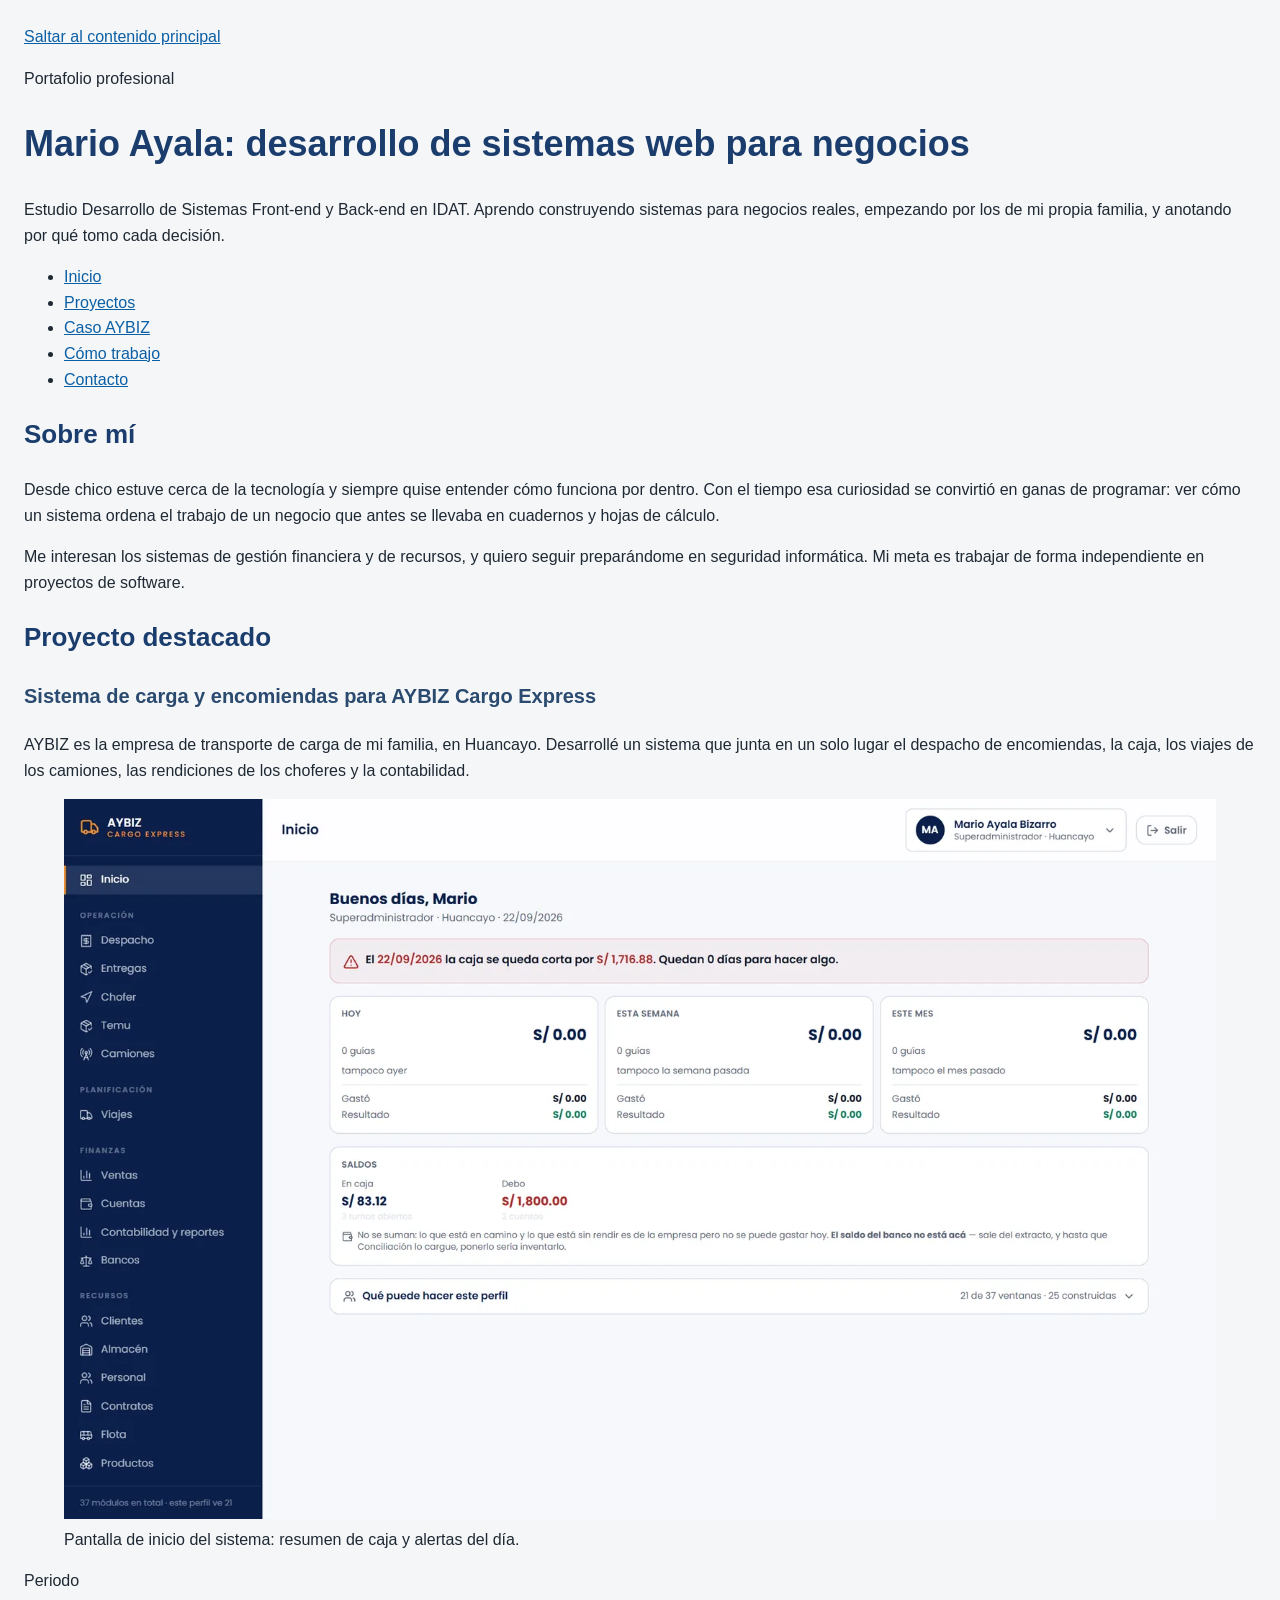
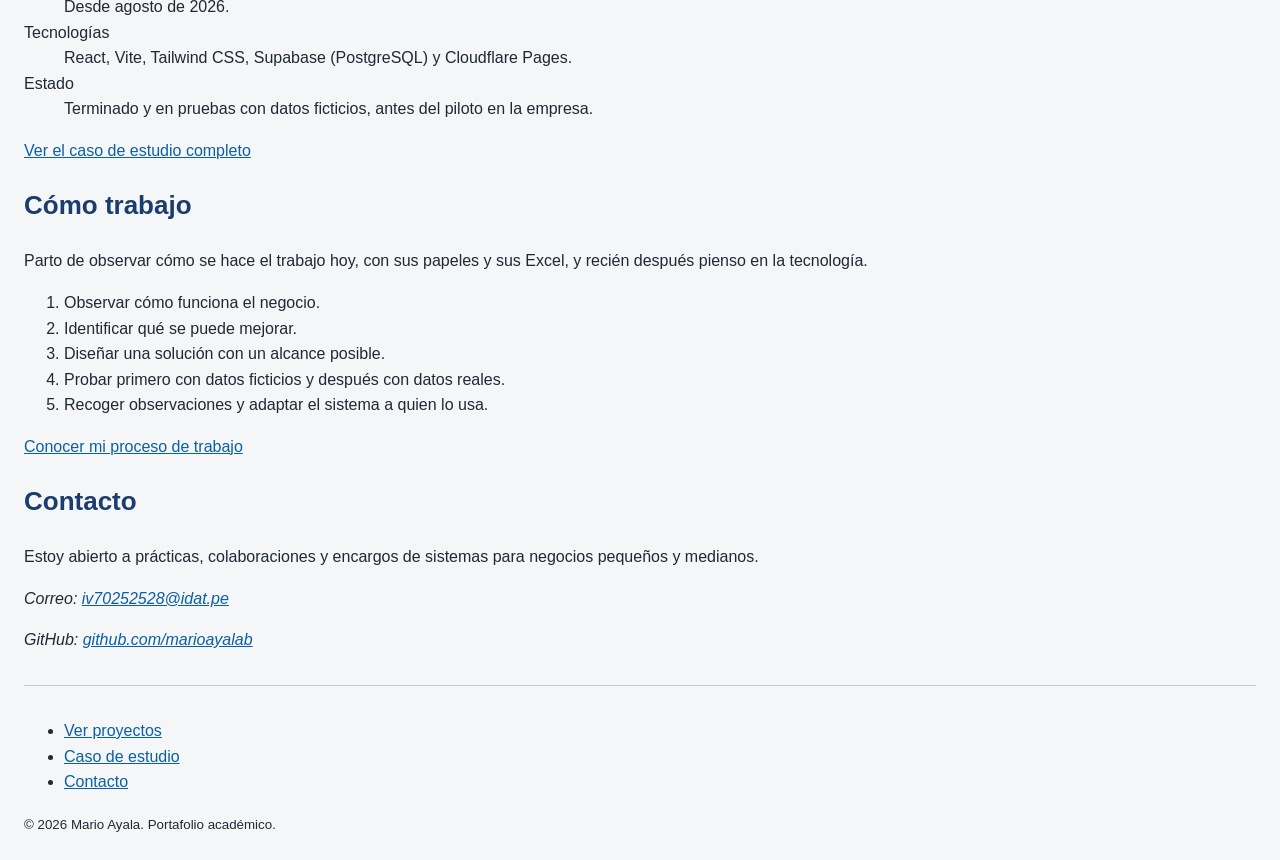
<file: index.html>
<!doctype html>
<html lang="es">
  <head>
    <meta charset="utf-8">
    <meta name="viewport" content="width=device-width, initial-scale=1">
    <meta name="description" content="Portafolio de Mario Ayala, estudiante de Desarrollo de Sistemas en Huancayo. Sistemas de gestión para negocios: carga y encomiendas, punto de venta.">
    <link rel="icon" href="imagenes/favicon.png" type="image/png">
    <link rel="stylesheet" href="css/styles.css">
    <title>Inicio | Portafolio de Mario Ayala</title>
  </head>

  <body>
    <a href="#contenido-principal">Saltar al contenido principal</a>

    <header>
      <p>Portafolio profesional</p>
      <h1>Mario Ayala: desarrollo de sistemas web para negocios</h1>
      <p>
        Estudio Desarrollo de Sistemas Front-end y Back-end en IDAT. Aprendo
        construyendo sistemas para negocios reales, empezando por los de mi
        propia familia, y anotando por qué tomo cada decisión.
      </p>

      <!-- Menú principal, igual en las cinco páginas -->
      <nav aria-label="Navegación principal">
        <ul>
          <li><a href="index.html" aria-current="page">Inicio</a></li>
          <li><a href="proyectos.html">Proyectos</a></li>
          <li><a href="caso-aybiz.html">Caso AYBIZ</a></li>
          <li><a href="como-trabajo.html">Cómo trabajo</a></li>
          <li><a href="contacto.html">Contacto</a></li>
        </ul>
      </nav>
    </header>

    <main id="contenido-principal">
      <section>
        <h2>Sobre mí</h2>
        <p>
          Desde chico estuve cerca de la tecnología y siempre quise entender cómo
          funciona por dentro. Con el tiempo esa curiosidad se convirtió en ganas
          de programar: ver cómo un sistema ordena el trabajo de un negocio que
          antes se llevaba en cuadernos y hojas de cálculo.
        </p>
        <p>
          Me interesan los sistemas de gestión financiera y de recursos, y quiero
          seguir preparándome en seguridad informática. Mi meta es trabajar de
          forma independiente en proyectos de software.
        </p>
      </section>

      <section>
        <h2>Proyecto destacado</h2>

        <article>
          <h3>Sistema de carga y encomiendas para AYBIZ Cargo Express</h3>
          <p>
            AYBIZ es la empresa de transporte de carga de mi familia, en
            Huancayo. Desarrollé un sistema que junta en un solo lugar el
            despacho de encomiendas, la caja, los viajes de los camiones, las
            rendiciones de los choferes y la contabilidad.
          </p>

          <figure>
            <img src="imagenes/aybiz-inicio-escritorio.webp" alt="Pantalla de inicio del sistema AYBIZ con el resumen de caja del día, la semana y el mes, y una alerta de caja en rojo" width="1600" height="1000">
            <figcaption>Pantalla de inicio del sistema: resumen de caja y alertas del día.</figcaption>
          </figure>

          <dl>
            <dt>Periodo</dt>
            <dd>Desde agosto de 2026.</dd>

            <dt>Tecnologías</dt>
            <dd>React, Vite, Tailwind CSS, Supabase (PostgreSQL) y Cloudflare Pages.</dd>

            <dt>Estado</dt>
            <dd>Terminado y en pruebas con datos ficticios, antes del piloto en la empresa.</dd>
          </dl>

          <p><a href="caso-aybiz.html">Ver el caso de estudio completo</a></p>
        </article>
      </section>

      <section>
        <h2>Cómo trabajo</h2>
        <p>
          Parto de observar cómo se hace el trabajo hoy, con sus papeles y sus
          Excel, y recién después pienso en la tecnología.
        </p>

        <ol>
          <li>Observar cómo funciona el negocio.</li>
          <li>Identificar qué se puede mejorar.</li>
          <li>Diseñar una solución con un alcance posible.</li>
          <li>Probar primero con datos ficticios y después con datos reales.</li>
          <li>Recoger observaciones y adaptar el sistema a quien lo usa.</li>
        </ol>

        <p><a href="como-trabajo.html">Conocer mi proceso de trabajo</a></p>
      </section>

      <section>
        <h2>Contacto</h2>
        <p>
          Estoy abierto a prácticas, colaboraciones y encargos de sistemas para
          negocios pequeños y medianos.
        </p>

        <address>
          <p>Correo: <a href="mailto:iv70252528@idat.pe">iv70252528@idat.pe</a></p>
          <p>GitHub: <a href="https://github.com/marioayalab" target="_blank" rel="noopener">github.com/marioayalab</a></p>
        </address>
      </section>
    </main>

    <footer>
      <nav>
        <ul>
          <li><a href="proyectos.html">Ver proyectos</a></li>
          <li><a href="caso-aybiz.html">Caso de estudio</a></li>
          <li><a href="contacto.html">Contacto</a></li>
        </ul>
      </nav>
      <p><small>&copy; 2026 Mario Ayala. Portafolio académico.</small></p>
    </footer>
  </body>
</html>
</file>
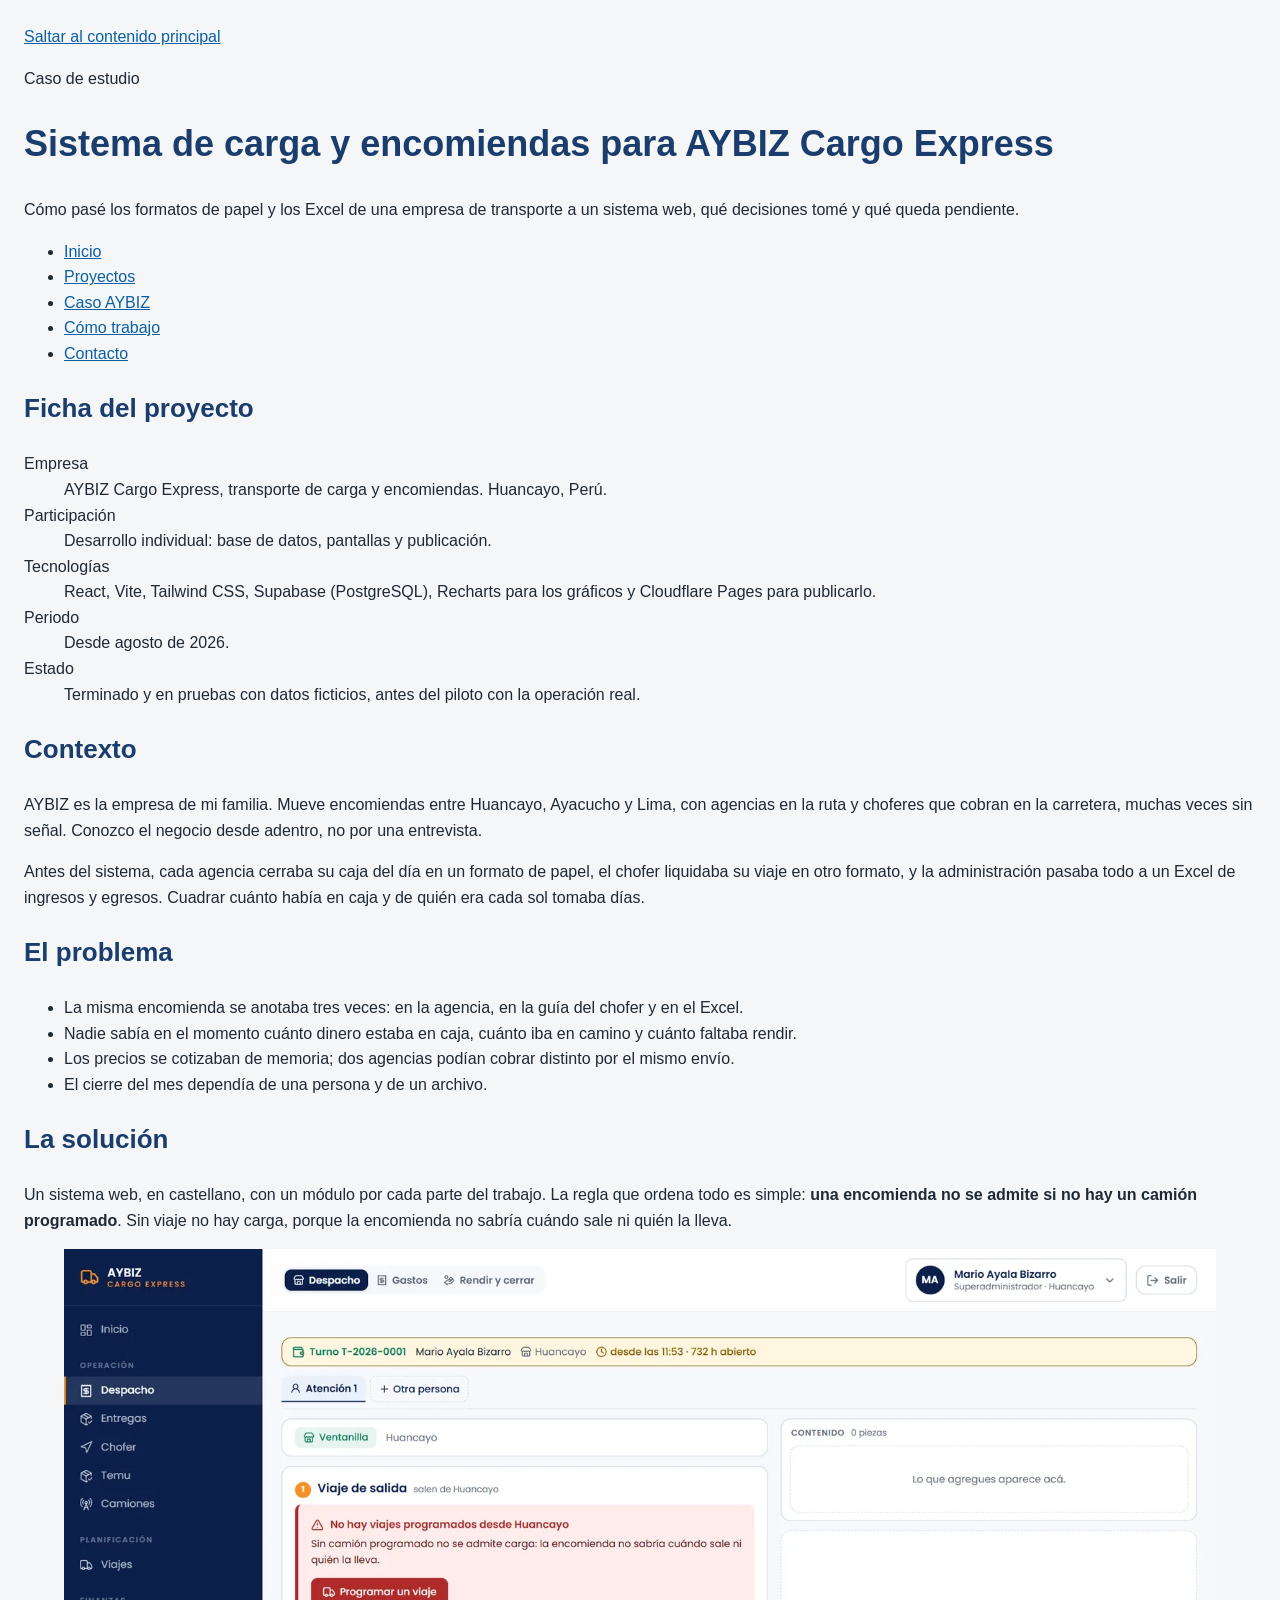
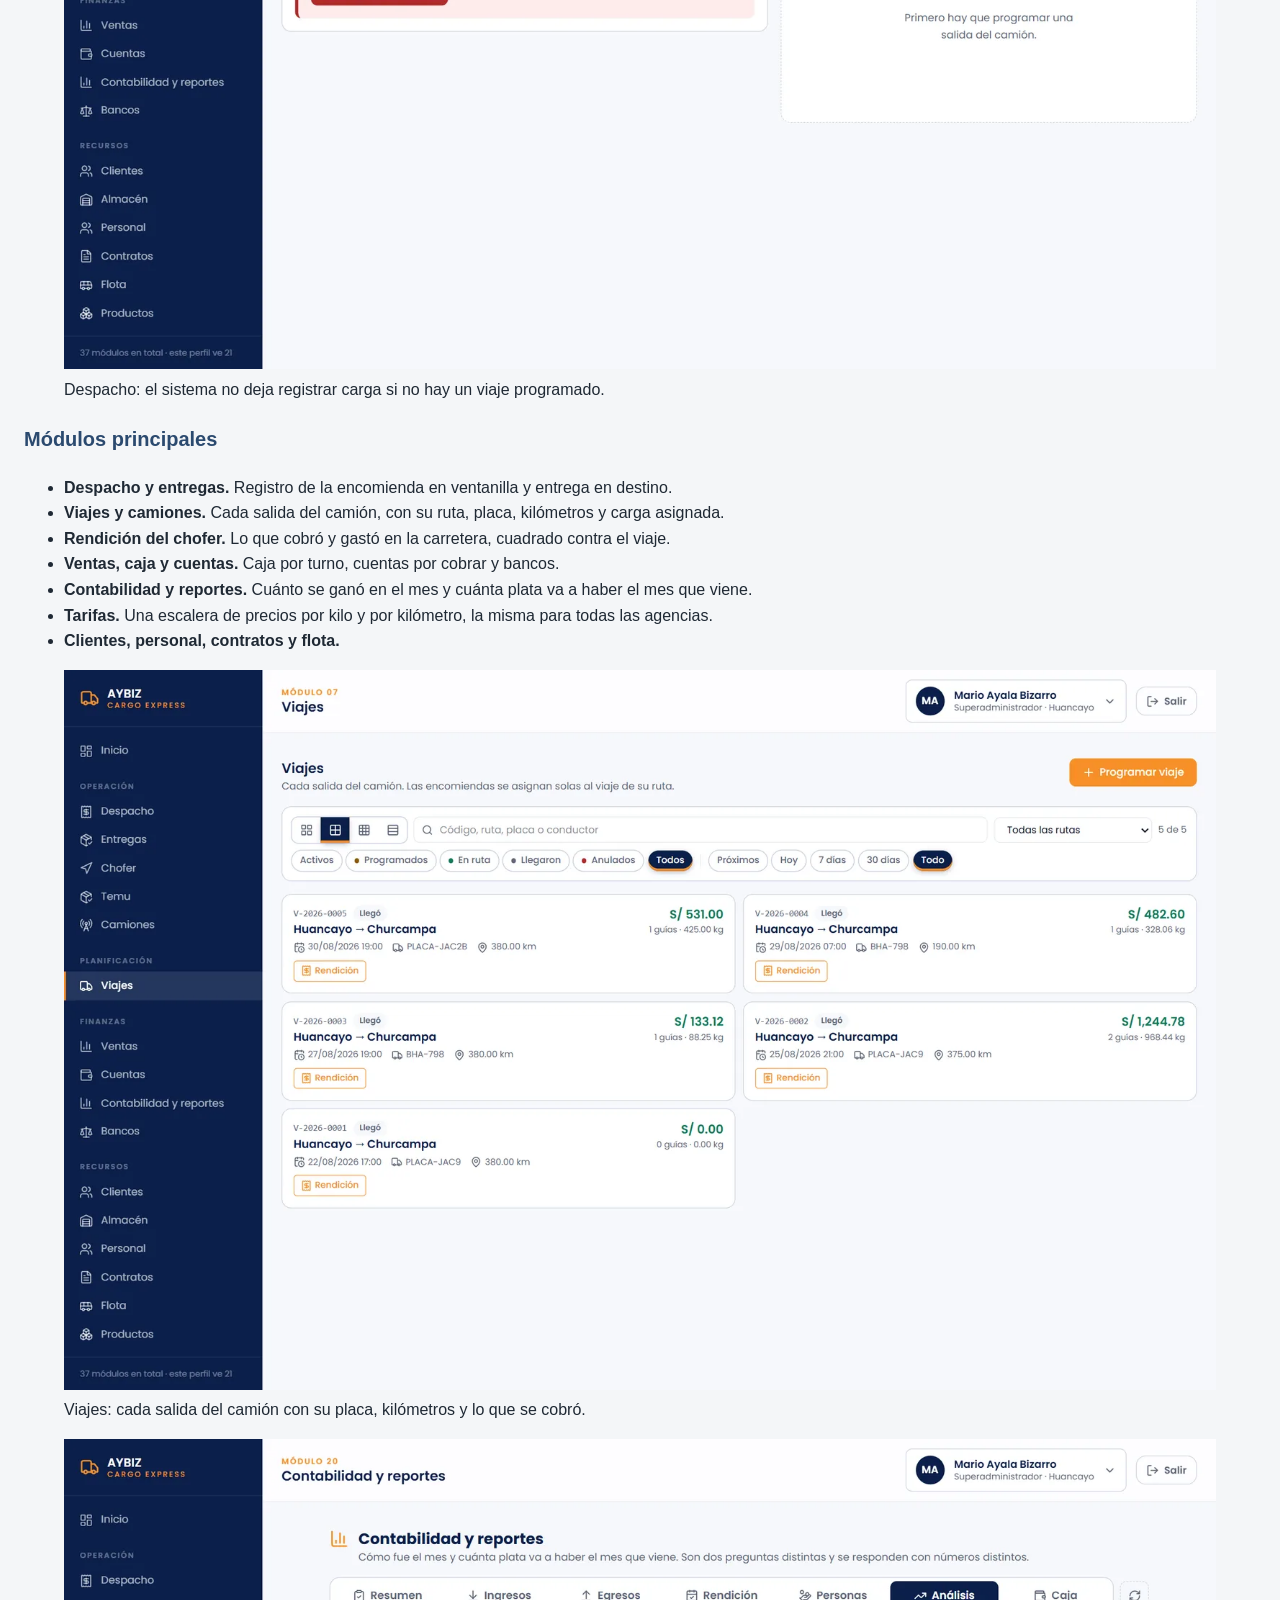
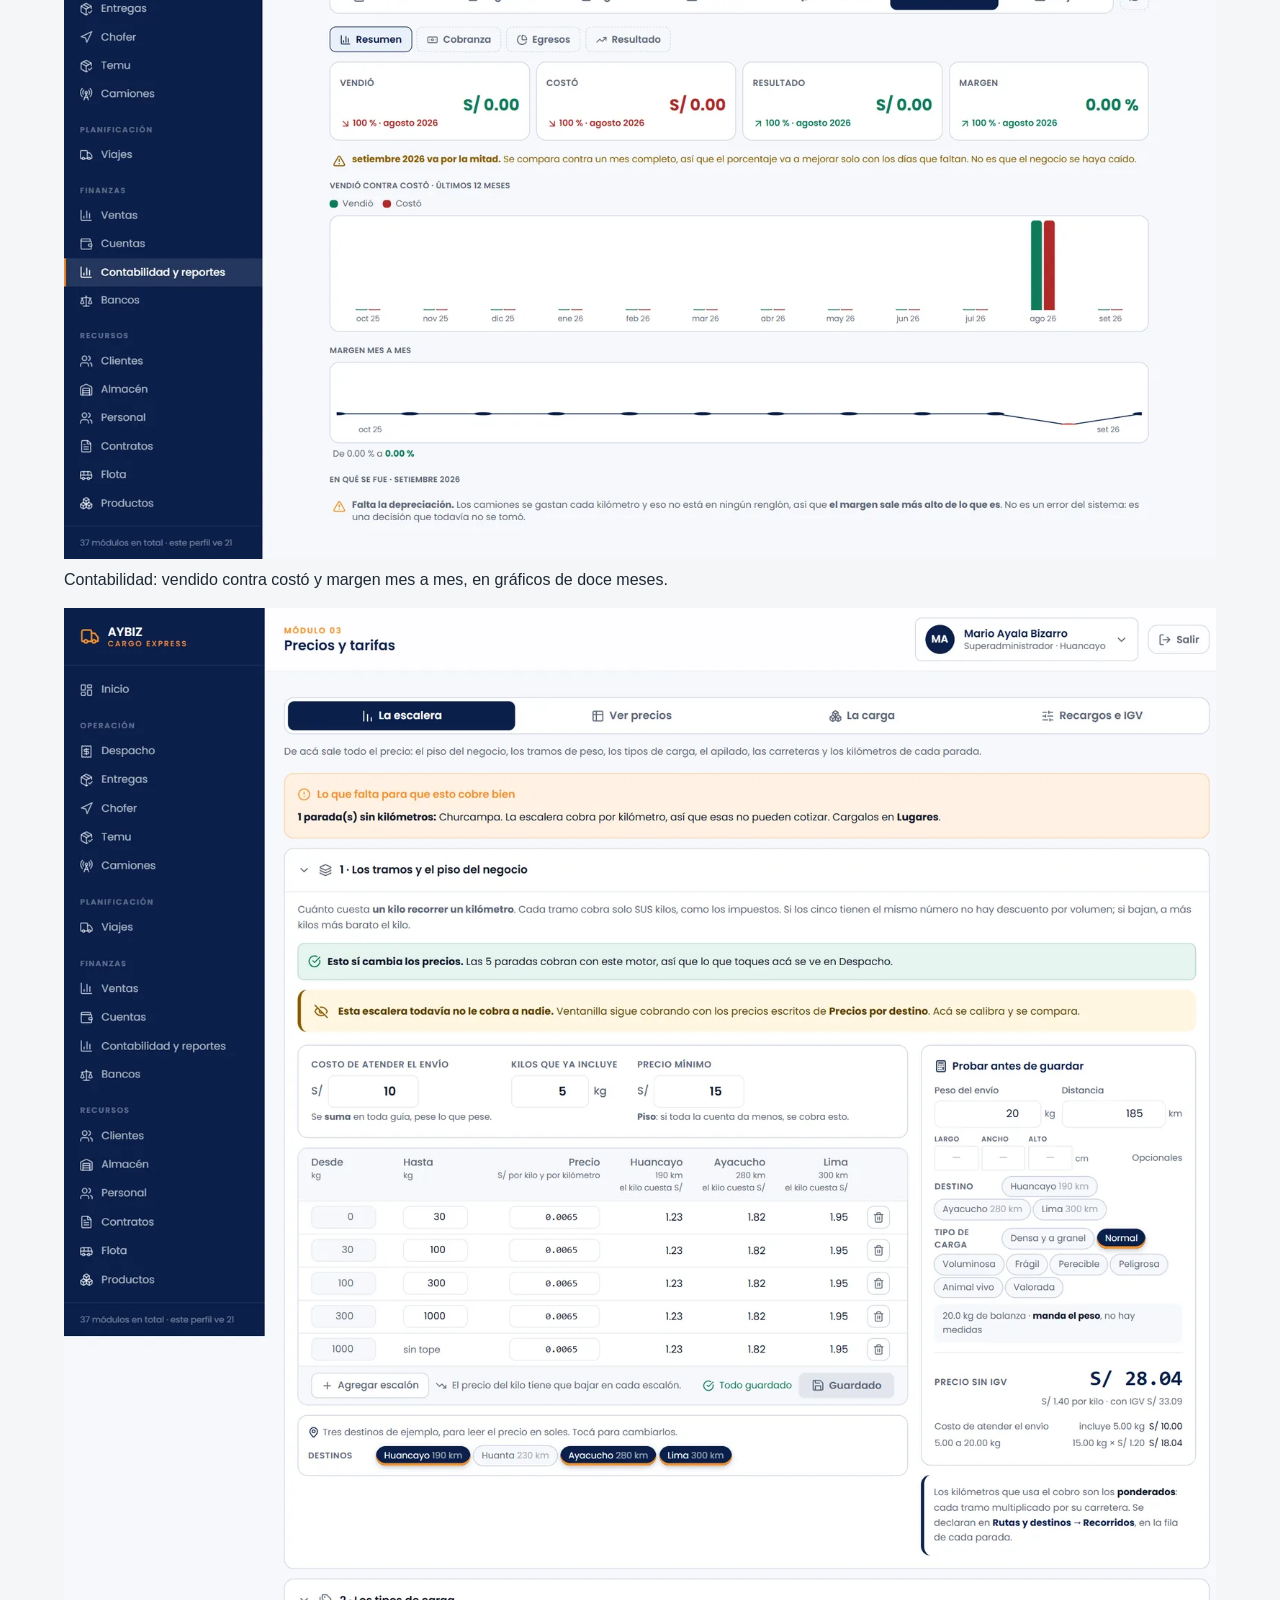
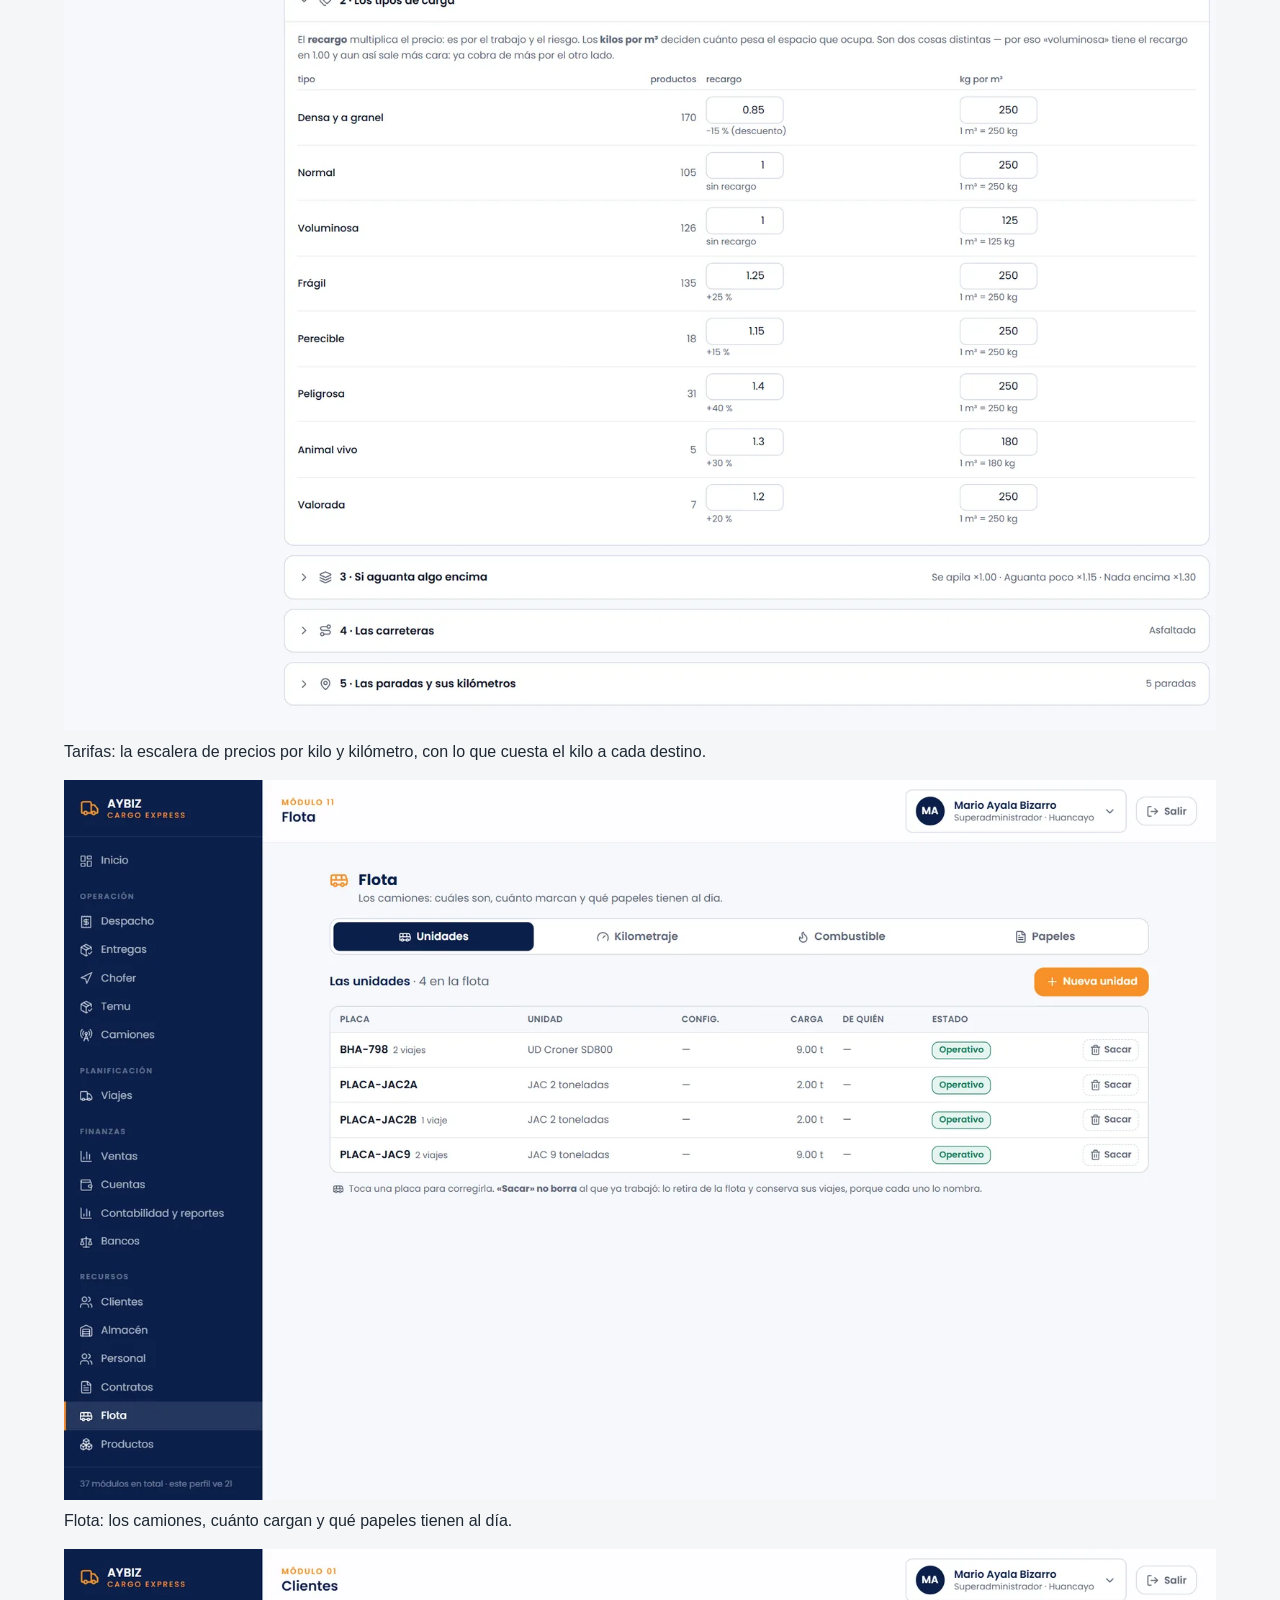
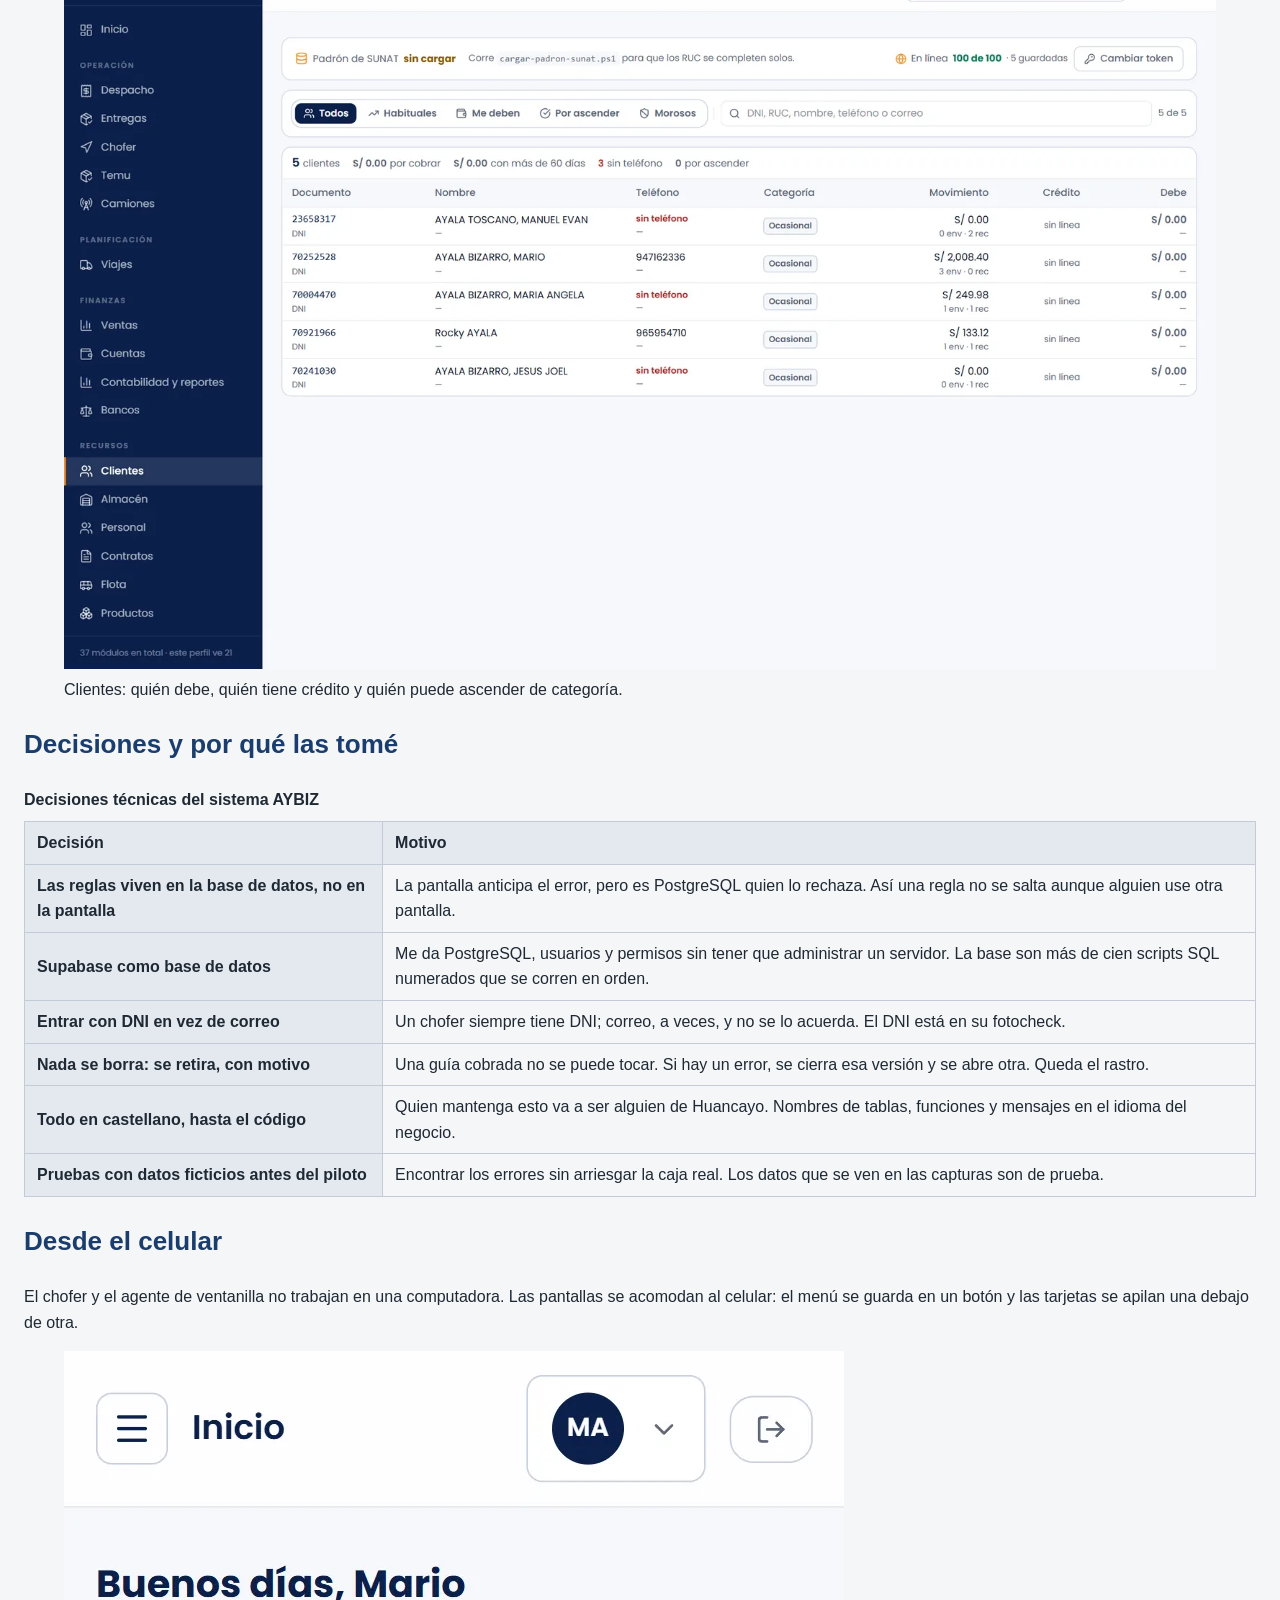
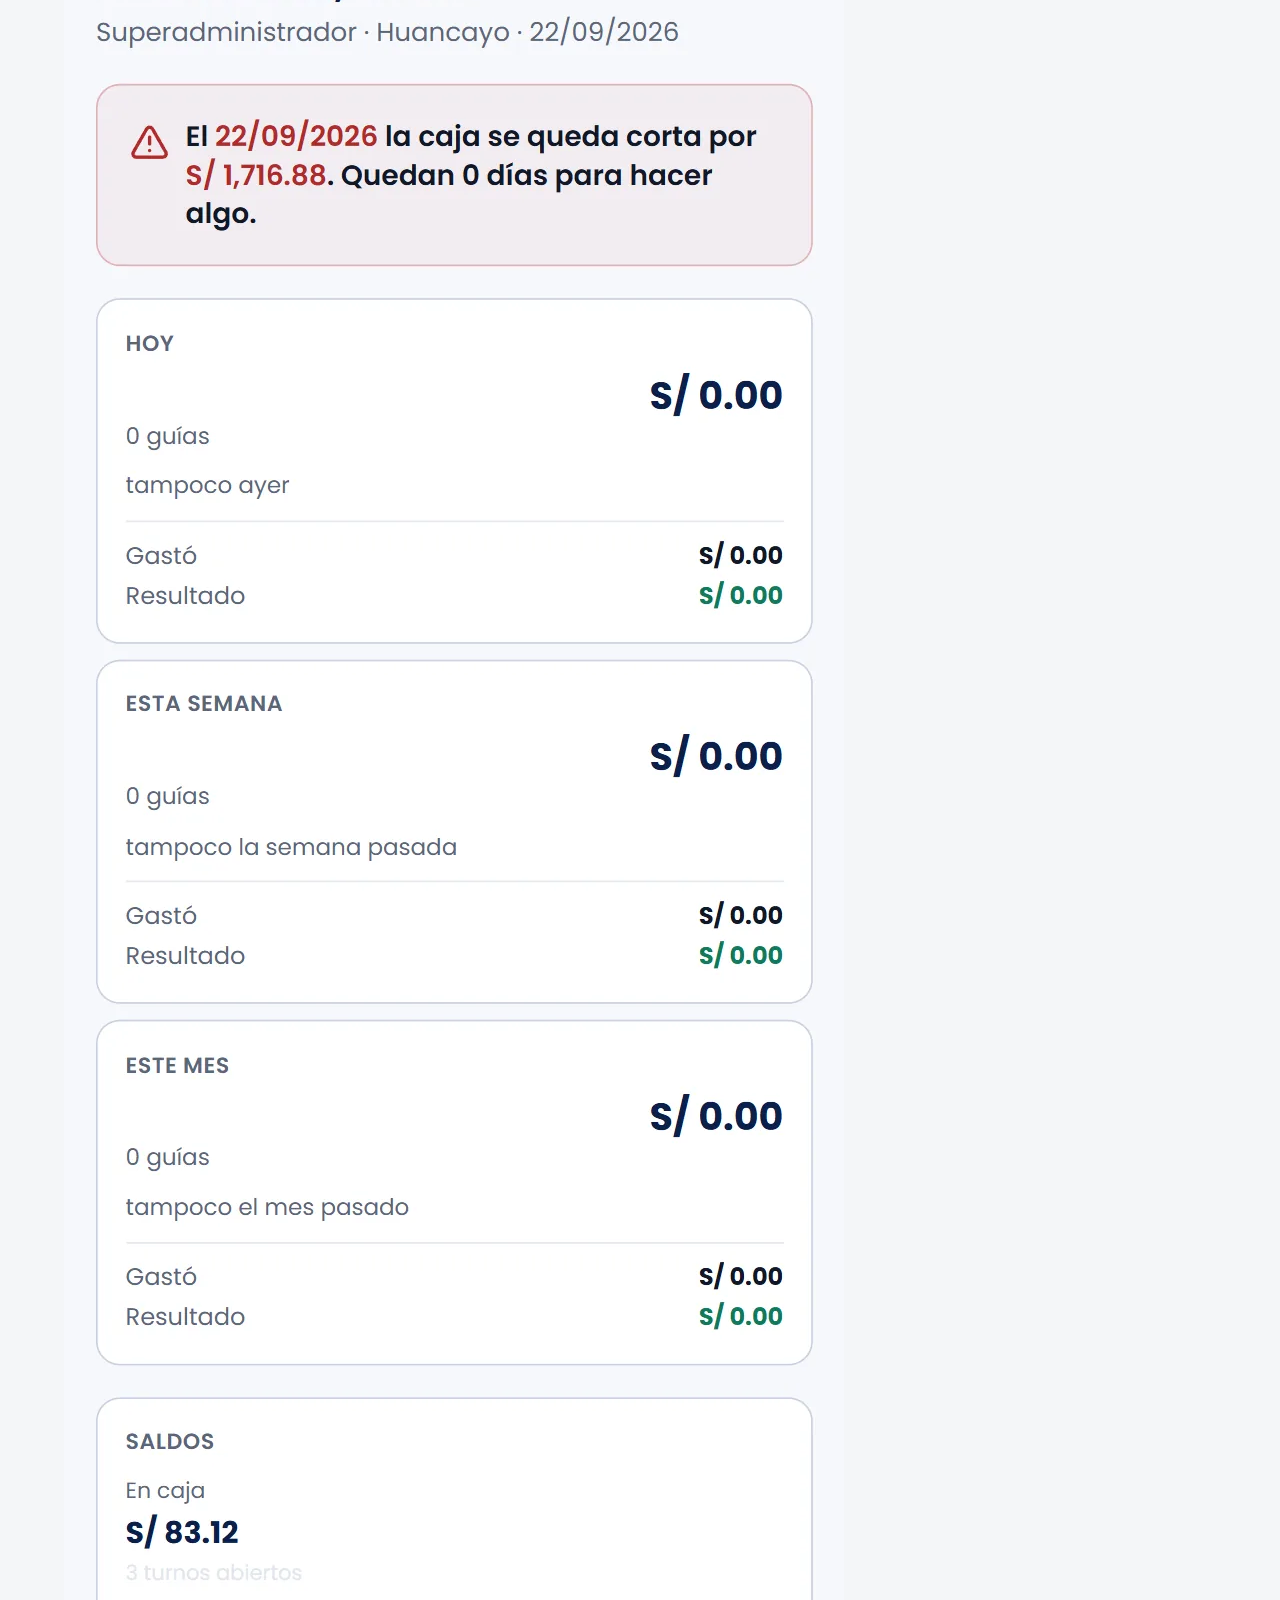
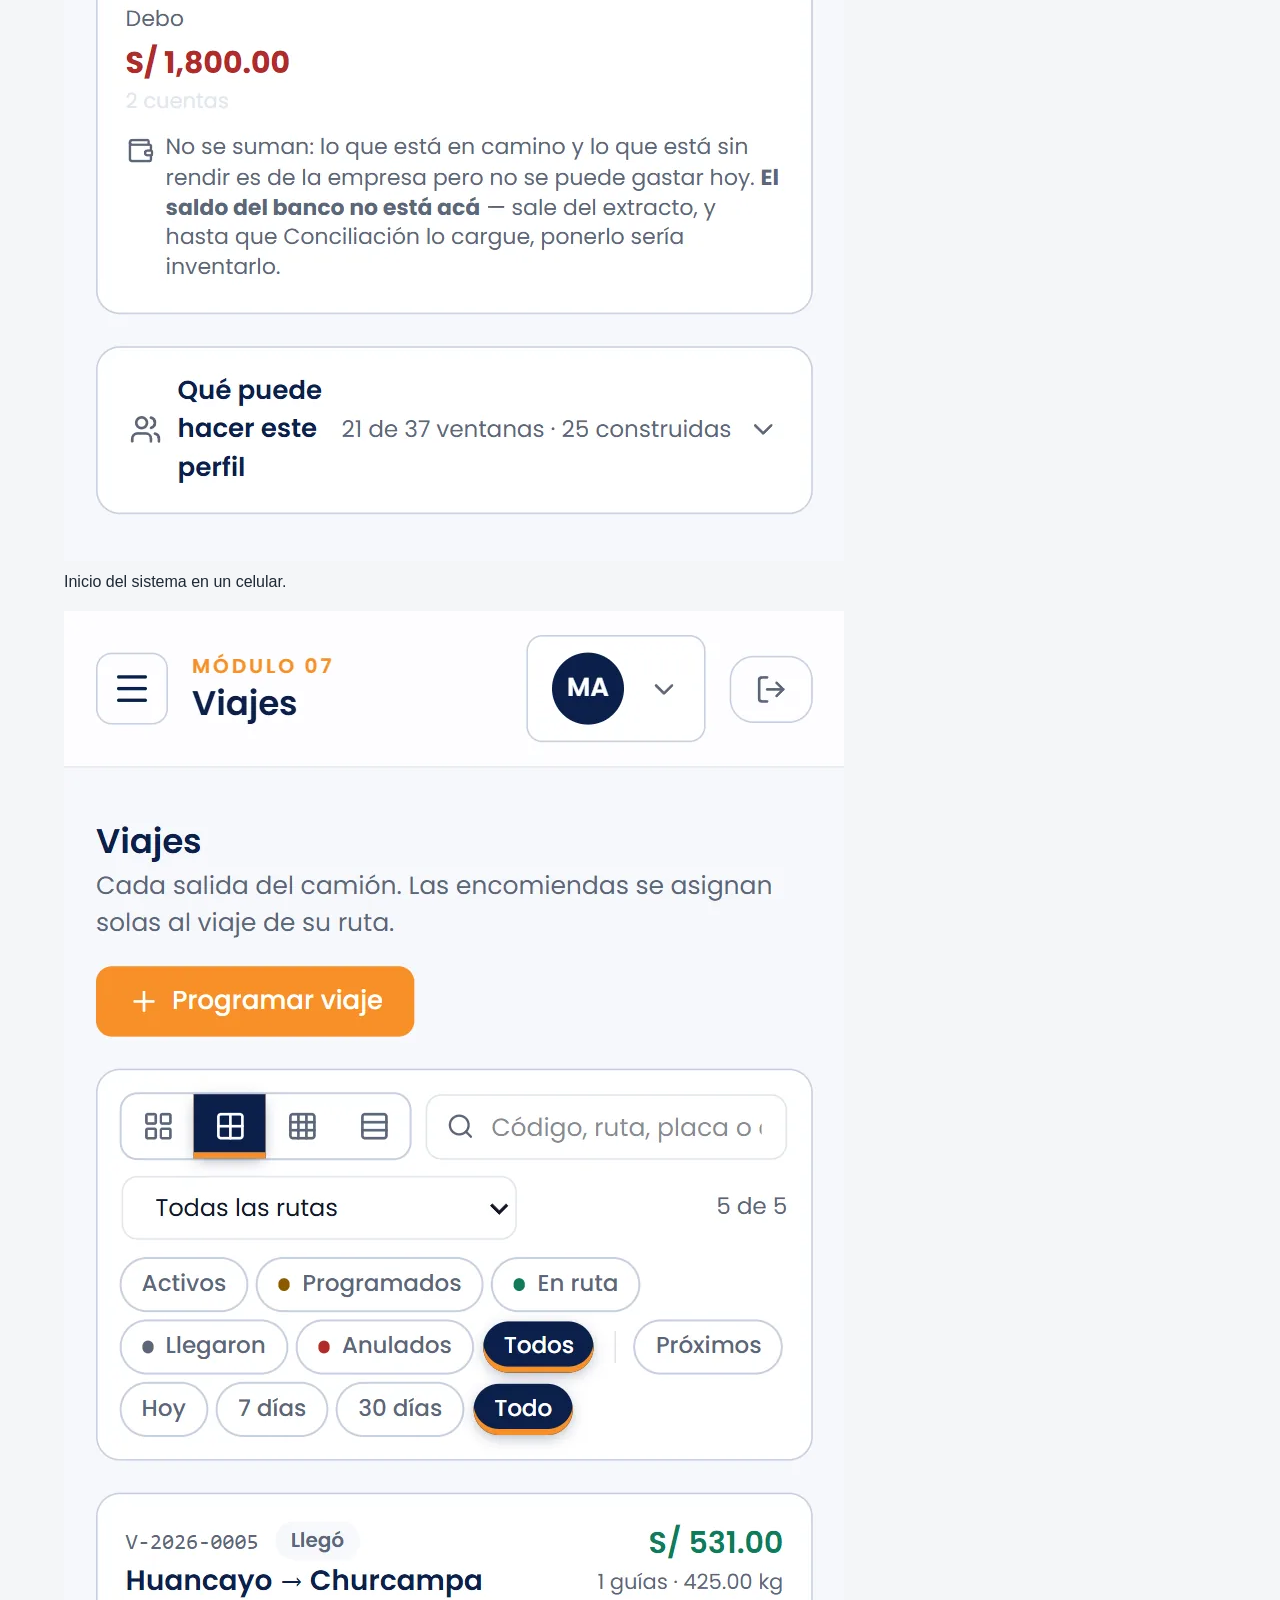
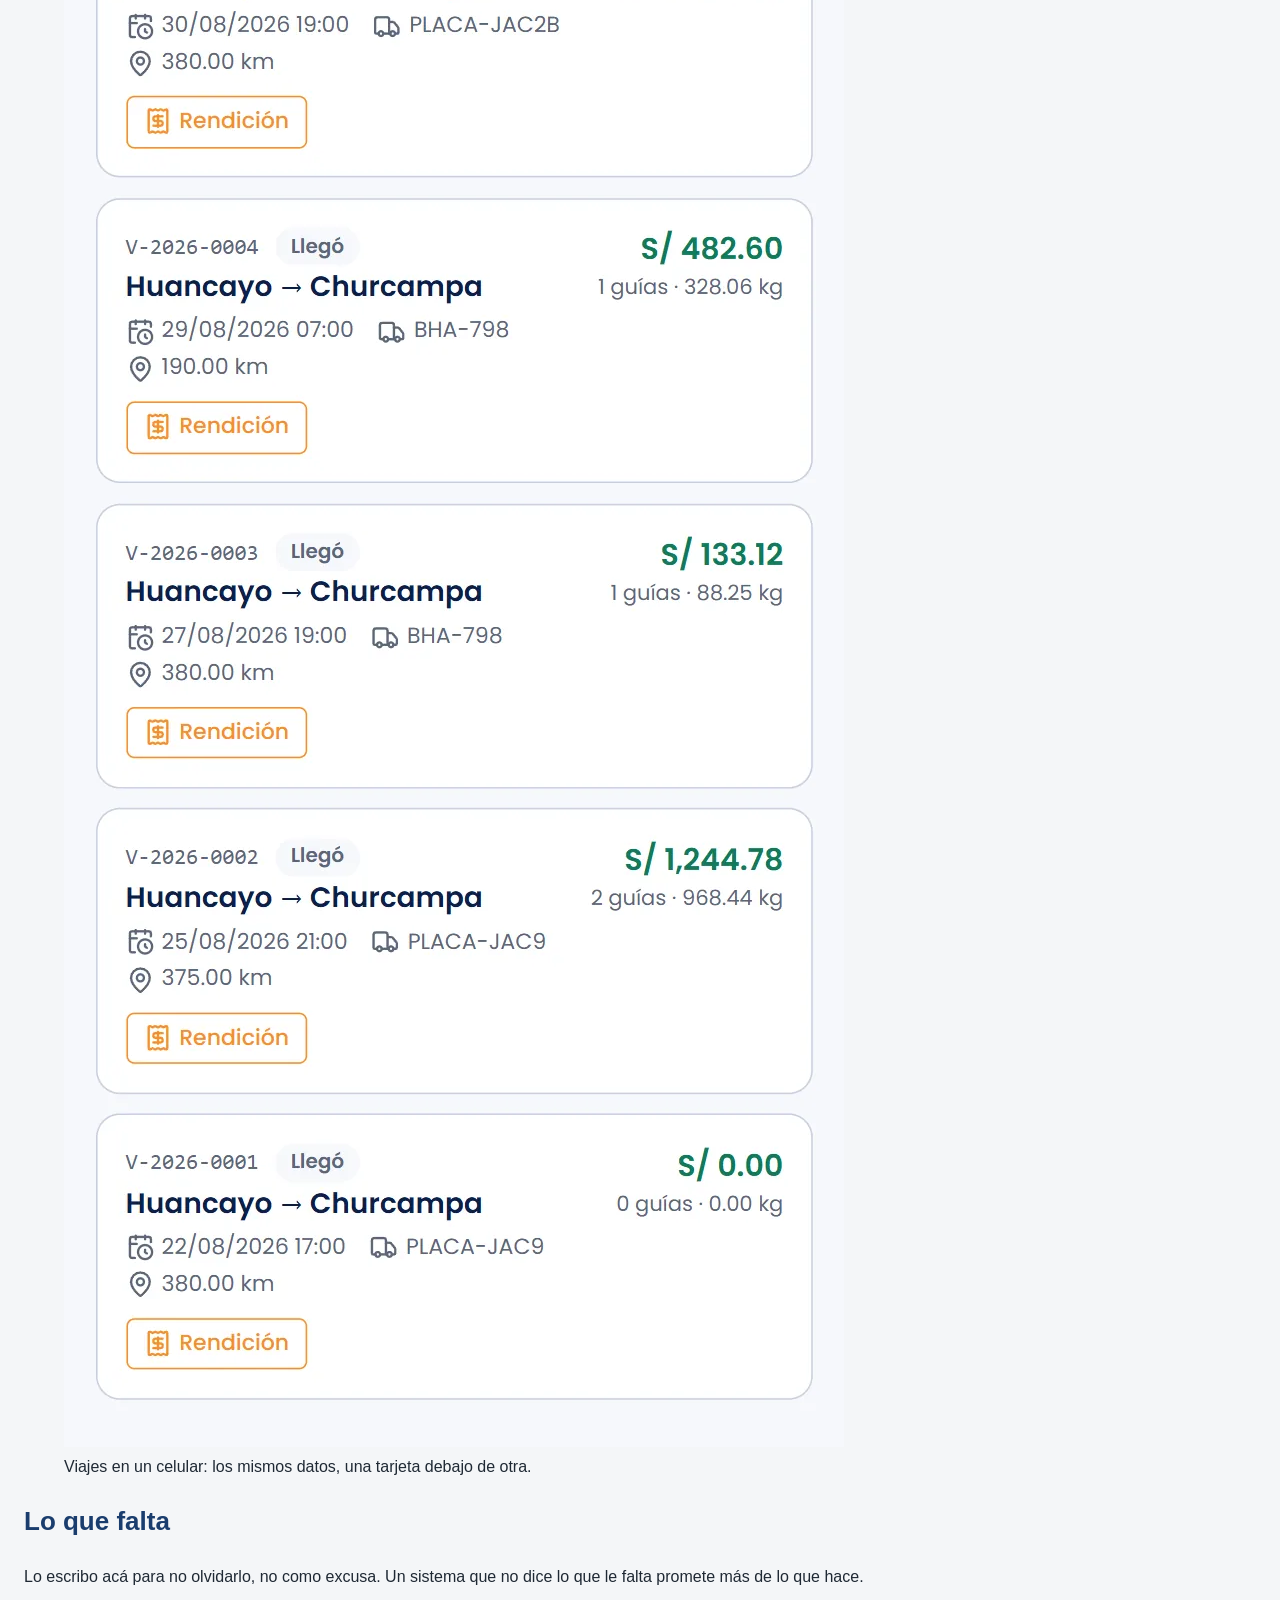
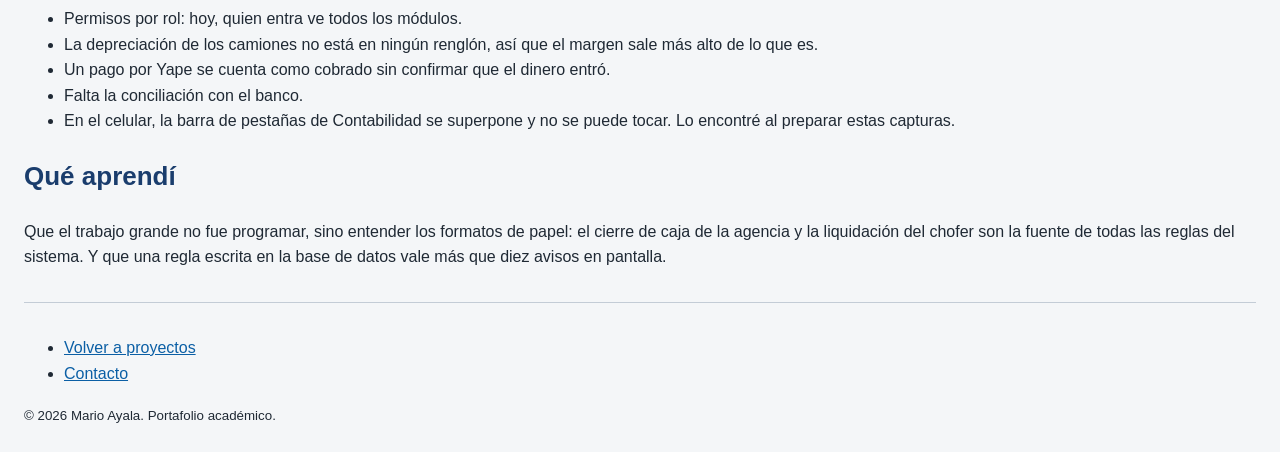
<file: caso-aybiz.html>
<!doctype html>
<html lang="es">
  <head>
    <meta charset="utf-8">
    <meta name="viewport" content="width=device-width, initial-scale=1">
    <meta name="description" content="Caso de estudio del sistema de carga y encomiendas de AYBIZ Cargo Express, Huancayo: el problema, la solución, las pantallas y lo que falta.">
    <link rel="icon" href="imagenes/favicon.png" type="image/png">
    <link rel="stylesheet" href="css/styles.css">
    <title>Caso AYBIZ | Portafolio de Mario Ayala</title>
  </head>

  <body>
    <a href="#contenido-principal">Saltar al contenido principal</a>

    <header>
      <p>Caso de estudio</p>
      <h1>Sistema de carga y encomiendas para AYBIZ Cargo Express</h1>
      <p>
        Cómo pasé los formatos de papel y los Excel de una empresa de transporte
        a un sistema web, qué decisiones tomé y qué queda pendiente.
      </p>

      <nav aria-label="Navegación principal">
        <ul>
          <li><a href="index.html">Inicio</a></li>
          <li><a href="proyectos.html">Proyectos</a></li>
          <li><a href="caso-aybiz.html" aria-current="page">Caso AYBIZ</a></li>
          <li><a href="como-trabajo.html">Cómo trabajo</a></li>
          <li><a href="contacto.html">Contacto</a></li>
        </ul>
      </nav>
    </header>

    <main id="contenido-principal">
      <article>
        <h2>Ficha del proyecto</h2>
        <dl>
          <dt>Empresa</dt>
          <dd>AYBIZ Cargo Express, transporte de carga y encomiendas. Huancayo, Perú.</dd>

          <dt>Participación</dt>
          <dd>Desarrollo individual: base de datos, pantallas y publicación.</dd>

          <dt>Tecnologías</dt>
          <dd>React, Vite, Tailwind CSS, Supabase (PostgreSQL), Recharts para los gráficos y Cloudflare Pages para publicarlo.</dd>

          <dt>Periodo</dt>
          <dd>Desde agosto de 2026.</dd>

          <dt>Estado</dt>
          <dd>Terminado y en pruebas con datos ficticios, antes del piloto con la operación real.</dd>
        </dl>

        <section>
          <h2>Contexto</h2>
          <p>
            AYBIZ es la empresa de mi familia. Mueve encomiendas entre Huancayo,
            Ayacucho y Lima, con agencias en la ruta y choferes que cobran en la
            carretera, muchas veces sin señal. Conozco el negocio desde adentro,
            no por una entrevista.
          </p>
          <p>
            Antes del sistema, cada agencia cerraba su caja del día en un formato
            de papel, el chofer liquidaba su viaje en otro formato, y la
            administración pasaba todo a un Excel de ingresos y egresos. Cuadrar
            cuánto había en caja y de quién era cada sol tomaba días.
          </p>
        </section>

        <section>
          <h2>El problema</h2>
          <ul>
            <li>La misma encomienda se anotaba tres veces: en la agencia, en la guía del chofer y en el Excel.</li>
            <li>Nadie sabía en el momento cuánto dinero estaba en caja, cuánto iba en camino y cuánto faltaba rendir.</li>
            <li>Los precios se cotizaban de memoria; dos agencias podían cobrar distinto por el mismo envío.</li>
            <li>El cierre del mes dependía de una persona y de un archivo.</li>
          </ul>
        </section>

        <section>
          <h2>La solución</h2>
          <p>
            Un sistema web, en castellano, con un módulo por cada parte del
            trabajo. La regla que ordena todo es simple: <strong>una encomienda
            no se admite si no hay un camión programado</strong>. Sin viaje no
            hay carga, porque la encomienda no sabría cuándo sale ni quién la
            lleva.
          </p>

          <figure>
            <img src="imagenes/aybiz-despacho-escritorio.webp" alt="Módulo de Despacho de AYBIZ con el turno de caja abierto y un aviso en rojo: no hay viajes programados desde Huancayo, sin camión programado no se admite carga" width="1600" height="1000">
            <figcaption>Despacho: el sistema no deja registrar carga si no hay un viaje programado.</figcaption>
          </figure>

          <h3>Módulos principales</h3>
          <ul>
            <li><strong>Despacho y entregas.</strong> Registro de la encomienda en ventanilla y entrega en destino.</li>
            <li><strong>Viajes y camiones.</strong> Cada salida del camión, con su ruta, placa, kilómetros y carga asignada.</li>
            <li><strong>Rendición del chofer.</strong> Lo que cobró y gastó en la carretera, cuadrado contra el viaje.</li>
            <li><strong>Ventas, caja y cuentas.</strong> Caja por turno, cuentas por cobrar y bancos.</li>
            <li><strong>Contabilidad y reportes.</strong> Cuánto se ganó en el mes y cuánta plata va a haber el mes que viene.</li>
            <li><strong>Tarifas.</strong> Una escalera de precios por kilo y por kilómetro, la misma para todas las agencias.</li>
            <li><strong>Clientes, personal, contratos y flota.</strong></li>
          </ul>

          <figure>
            <img src="imagenes/aybiz-viajes-escritorio.webp" alt="Módulo de Viajes de AYBIZ con cinco viajes de Huancayo a Churcampa, cada uno con fecha, placa del camión, kilómetros, guías y monto" width="1600" height="1000">
            <figcaption>Viajes: cada salida del camión con su placa, kilómetros y lo que se cobró.</figcaption>
          </figure>

          <figure>
            <img src="imagenes/aybiz-contabilidad-analisis-escritorio.webp" alt="Módulo de Contabilidad de AYBIZ, pestaña Análisis, con tarjetas de lo vendido, lo que costó, el resultado y el margen, y dos gráficos de los últimos doce meses" width="1600" height="1000">
            <figcaption>Contabilidad: vendido contra costó y margen mes a mes, en gráficos de doce meses.</figcaption>
          </figure>

          <figure>
            <img src="imagenes/aybiz-tarifario-escritorio.webp" alt="Módulo de Precios y tarifas de AYBIZ con la escalera de precios: costo de atender el envío, precio mínimo y una tabla de tramos por kilo con el precio por kilómetro y lo que cuesta el kilo a Huancayo, Ayacucho y Lima" width="1600" height="2393">
            <figcaption>Tarifas: la escalera de precios por kilo y kilómetro, con lo que cuesta el kilo a cada destino.</figcaption>
          </figure>

          <figure>
            <img src="imagenes/aybiz-flota-escritorio.webp" alt="Módulo de Flota de AYBIZ con cuatro camiones, su placa, modelo, capacidad de carga en toneladas y estado operativo" width="1600" height="1000">
            <figcaption>Flota: los camiones, cuánto cargan y qué papeles tienen al día.</figcaption>
          </figure>

          <figure>
            <img src="imagenes/aybiz-clientes-escritorio.webp" alt="Módulo de Clientes de AYBIZ con cinco clientes, su documento, teléfono, categoría, movimiento, línea de crédito y deuda" width="1600" height="1000">
            <figcaption>Clientes: quién debe, quién tiene crédito y quién puede ascender de categoría.</figcaption>
          </figure>
        </section>

        <section>
          <h2>Decisiones y por qué las tomé</h2>
          <table>
            <caption>Decisiones técnicas del sistema AYBIZ</caption>
            <thead>
              <tr>
                <th scope="col">Decisión</th>
                <th scope="col">Motivo</th>
              </tr>
            </thead>
            <tbody>
              <tr>
                <th scope="row">Las reglas viven en la base de datos, no en la pantalla</th>
                <td>La pantalla anticipa el error, pero es PostgreSQL quien lo rechaza. Así una regla no se salta aunque alguien use otra pantalla.</td>
              </tr>
              <tr>
                <th scope="row">Supabase como base de datos</th>
                <td>Me da PostgreSQL, usuarios y permisos sin tener que administrar un servidor. La base son más de cien scripts SQL numerados que se corren en orden.</td>
              </tr>
              <tr>
                <th scope="row">Entrar con DNI en vez de correo</th>
                <td>Un chofer siempre tiene DNI; correo, a veces, y no se lo acuerda. El DNI está en su fotocheck.</td>
              </tr>
              <tr>
                <th scope="row">Nada se borra: se retira, con motivo</th>
                <td>Una guía cobrada no se puede tocar. Si hay un error, se cierra esa versión y se abre otra. Queda el rastro.</td>
              </tr>
              <tr>
                <th scope="row">Todo en castellano, hasta el código</th>
                <td>Quien mantenga esto va a ser alguien de Huancayo. Nombres de tablas, funciones y mensajes en el idioma del negocio.</td>
              </tr>
              <tr>
                <th scope="row">Pruebas con datos ficticios antes del piloto</th>
                <td>Encontrar los errores sin arriesgar la caja real. Los datos que se ven en las capturas son de prueba.</td>
              </tr>
            </tbody>
          </table>
        </section>

        <section>
          <h2>Desde el celular</h2>
          <p>
            El chofer y el agente de ventanilla no trabajan en una computadora.
            Las pantallas se acomodan al celular: el menú se guarda en un botón y
            las tarjetas se apilan una debajo de otra.
          </p>

          <figure>
            <img src="imagenes/aybiz-inicio-movil.webp" alt="Pantalla de inicio de AYBIZ vista en un celular: saludo, alerta de caja y tarjetas de hoy, esta semana y este mes apiladas" width="780" height="2410">
            <figcaption>Inicio del sistema en un celular.</figcaption>
          </figure>

          <figure>
            <img src="imagenes/aybiz-viajes-movil.webp" alt="Módulo de Viajes de AYBIZ visto en un celular, con los filtros y las tarjetas de viaje apiladas" width="780" height="2436">
            <figcaption>Viajes en un celular: los mismos datos, una tarjeta debajo de otra.</figcaption>
          </figure>
        </section>

        <section>
          <h2>Lo que falta</h2>
          <p>
            Lo escribo acá para no olvidarlo, no como excusa. Un sistema que no
            dice lo que le falta promete más de lo que hace.
          </p>
          <ul>
            <li>Permisos por rol: hoy, quien entra ve todos los módulos.</li>
            <li>La depreciación de los camiones no está en ningún renglón, así que el margen sale más alto de lo que es.</li>
            <li>Un pago por Yape se cuenta como cobrado sin confirmar que el dinero entró.</li>
            <li>Falta la conciliación con el banco.</li>
            <li>En el celular, la barra de pestañas de Contabilidad se superpone y no se puede tocar. Lo encontré al preparar estas capturas.</li>
          </ul>
        </section>

        <section>
          <h2>Qué aprendí</h2>
          <p>
            Que el trabajo grande no fue programar, sino entender los formatos de
            papel: el cierre de caja de la agencia y la liquidación del chofer son
            la fuente de todas las reglas del sistema. Y que una regla escrita en
            la base de datos vale más que diez avisos en pantalla.
          </p>
        </section>
      </article>
    </main>

    <footer>
      <nav>
        <ul>
          <li><a href="proyectos.html">Volver a proyectos</a></li>
          <li><a href="contacto.html">Contacto</a></li>
        </ul>
      </nav>
      <p><small>&copy; 2026 Mario Ayala. Portafolio académico.</small></p>
    </footer>
  </body>
</html>
</file>
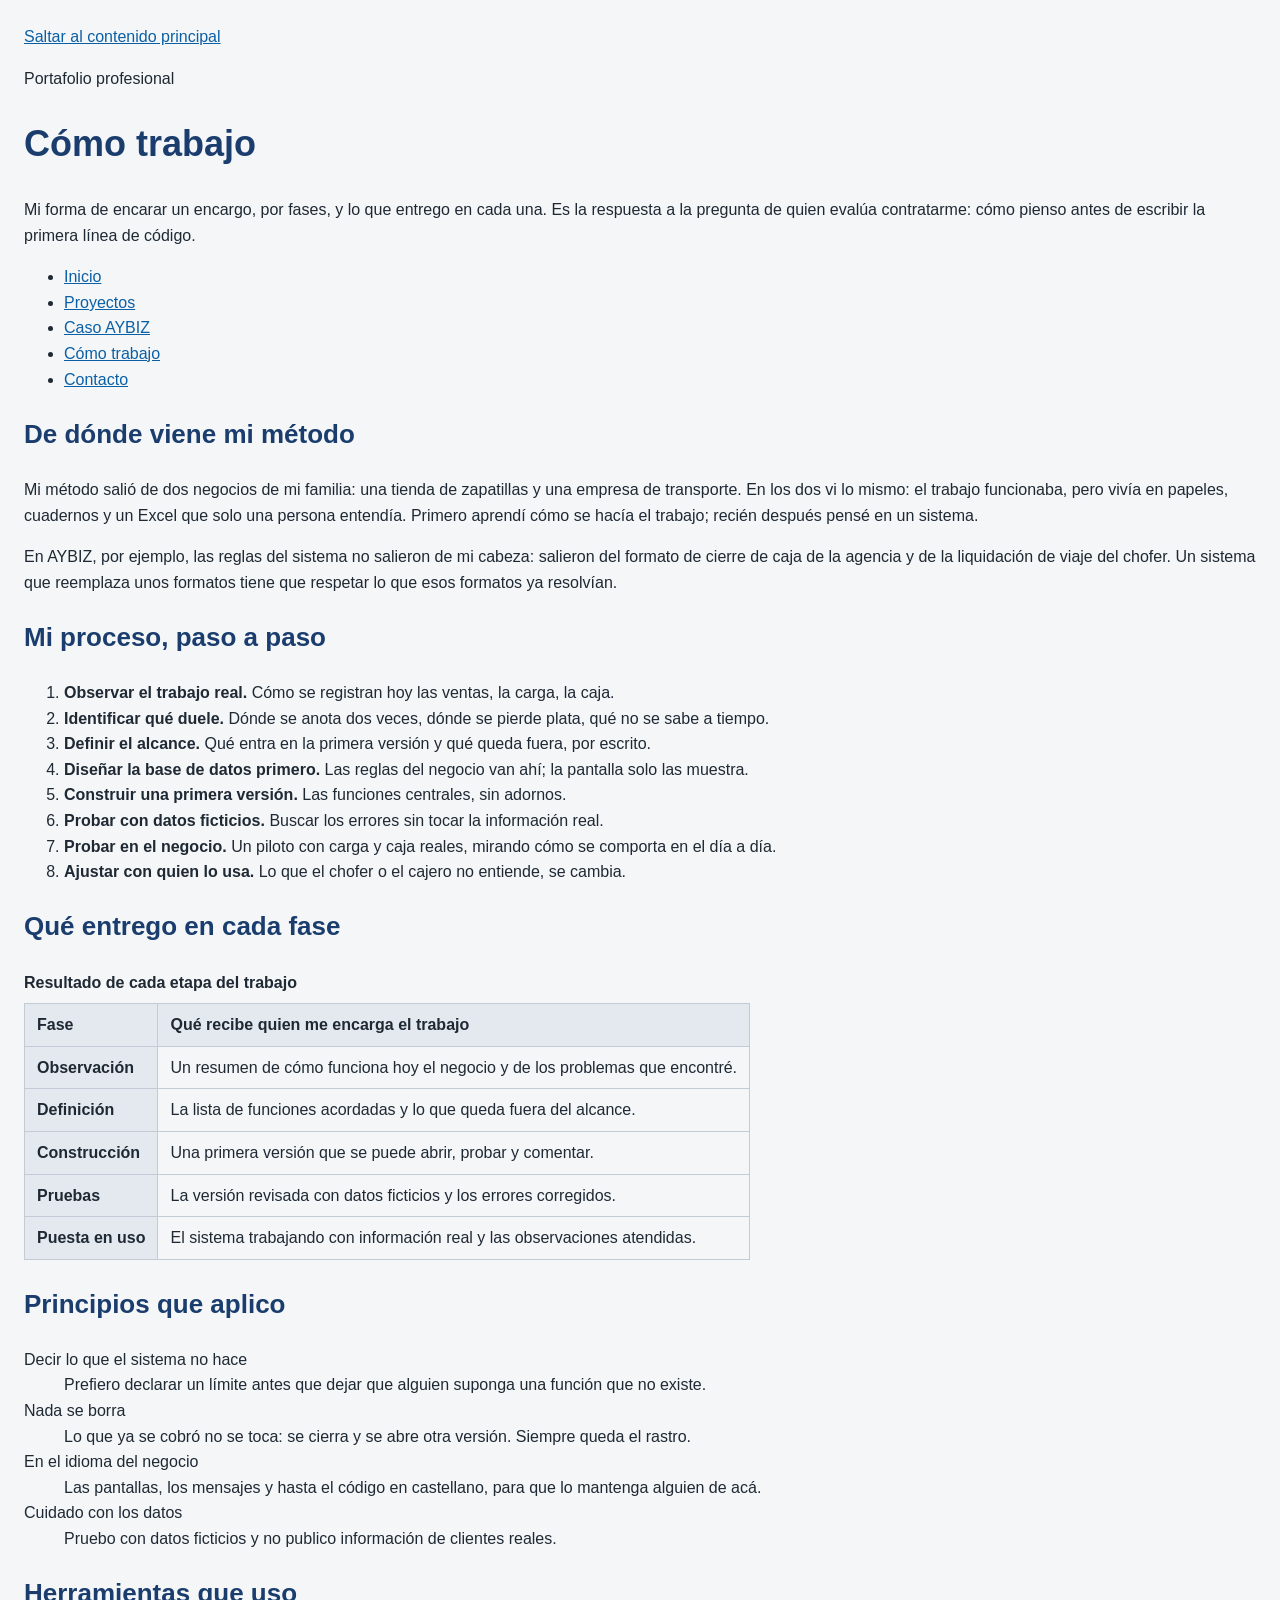
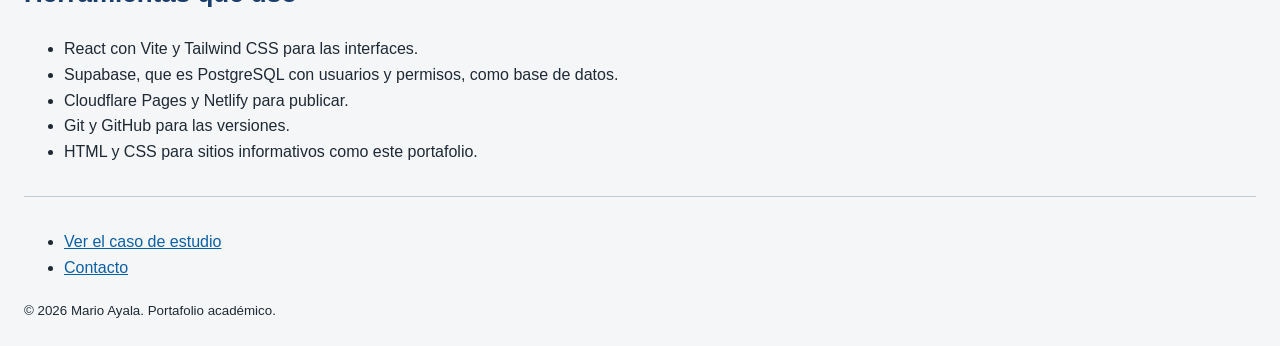
<file: como-trabajo.html>
<!doctype html>
<html lang="es">
  <head>
    <meta charset="utf-8">
    <meta name="viewport" content="width=device-width, initial-scale=1">
    <meta name="description" content="Cómo trabaja Mario Ayala: observa el negocio, define el alcance, construye, prueba con datos ficticios y ajusta con la gente que lo usa.">
    <link rel="icon" href="imagenes/favicon.png" type="image/png">
    <link rel="stylesheet" href="css/styles.css">
    <title>Cómo trabajo | Portafolio de Mario Ayala</title>
  </head>

  <body>
    <a href="#contenido-principal">Saltar al contenido principal</a>

    <header>
      <p>Portafolio profesional</p>
      <h1>Cómo trabajo</h1>
      <p>
        Mi forma de encarar un encargo, por fases, y lo que entrego en cada una.
        Es la respuesta a la pregunta de quien evalúa contratarme: cómo pienso
        antes de escribir la primera línea de código.
      </p>

      <nav aria-label="Navegación principal">
        <ul>
          <li><a href="index.html">Inicio</a></li>
          <li><a href="proyectos.html">Proyectos</a></li>
          <li><a href="caso-aybiz.html">Caso AYBIZ</a></li>
          <li><a href="como-trabajo.html" aria-current="page">Cómo trabajo</a></li>
          <li><a href="contacto.html">Contacto</a></li>
        </ul>
      </nav>
    </header>

    <main id="contenido-principal">
      <section>
        <h2>De dónde viene mi método</h2>
        <p>
          Mi método salió de dos negocios de mi familia: una tienda de zapatillas
          y una empresa de transporte. En los dos vi lo mismo: el trabajo
          funcionaba, pero vivía en papeles, cuadernos y un Excel que solo una
          persona entendía. Primero aprendí cómo se hacía el trabajo; recién
          después pensé en un sistema.
        </p>
        <p>
          En AYBIZ, por ejemplo, las reglas del sistema no salieron de mi cabeza:
          salieron del formato de cierre de caja de la agencia y de la
          liquidación de viaje del chofer. Un sistema que reemplaza unos formatos
          tiene que respetar lo que esos formatos ya resolvían.
        </p>
      </section>

      <section>
        <h2>Mi proceso, paso a paso</h2>
        <ol>
          <li><strong>Observar el trabajo real.</strong> Cómo se registran hoy las ventas, la carga, la caja.</li>
          <li><strong>Identificar qué duele.</strong> Dónde se anota dos veces, dónde se pierde plata, qué no se sabe a tiempo.</li>
          <li><strong>Definir el alcance.</strong> Qué entra en la primera versión y qué queda fuera, por escrito.</li>
          <li><strong>Diseñar la base de datos primero.</strong> Las reglas del negocio van ahí; la pantalla solo las muestra.</li>
          <li><strong>Construir una primera versión.</strong> Las funciones centrales, sin adornos.</li>
          <li><strong>Probar con datos ficticios.</strong> Buscar los errores sin tocar la información real.</li>
          <li><strong>Probar en el negocio.</strong> Un piloto con carga y caja reales, mirando cómo se comporta en el día a día.</li>
          <li><strong>Ajustar con quien lo usa.</strong> Lo que el chofer o el cajero no entiende, se cambia.</li>
        </ol>
      </section>

      <section>
        <h2>Qué entrego en cada fase</h2>
        <table>
          <caption>Resultado de cada etapa del trabajo</caption>
          <thead>
            <tr>
              <th scope="col">Fase</th>
              <th scope="col">Qué recibe quien me encarga el trabajo</th>
            </tr>
          </thead>
          <tbody>
            <tr>
              <th scope="row">Observación</th>
              <td>Un resumen de cómo funciona hoy el negocio y de los problemas que encontré.</td>
            </tr>
            <tr>
              <th scope="row">Definición</th>
              <td>La lista de funciones acordadas y lo que queda fuera del alcance.</td>
            </tr>
            <tr>
              <th scope="row">Construcción</th>
              <td>Una primera versión que se puede abrir, probar y comentar.</td>
            </tr>
            <tr>
              <th scope="row">Pruebas</th>
              <td>La versión revisada con datos ficticios y los errores corregidos.</td>
            </tr>
            <tr>
              <th scope="row">Puesta en uso</th>
              <td>El sistema trabajando con información real y las observaciones atendidas.</td>
            </tr>
          </tbody>
        </table>
      </section>

      <section>
        <h2>Principios que aplico</h2>
        <dl>
          <dt>Decir lo que el sistema no hace</dt>
          <dd>Prefiero declarar un límite antes que dejar que alguien suponga una función que no existe.</dd>

          <dt>Nada se borra</dt>
          <dd>Lo que ya se cobró no se toca: se cierra y se abre otra versión. Siempre queda el rastro.</dd>

          <dt>En el idioma del negocio</dt>
          <dd>Las pantallas, los mensajes y hasta el código en castellano, para que lo mantenga alguien de acá.</dd>

          <dt>Cuidado con los datos</dt>
          <dd>Pruebo con datos ficticios y no publico información de clientes reales.</dd>
        </dl>
      </section>

      <section>
        <h2>Herramientas que uso</h2>
        <ul>
          <li>React con Vite y Tailwind CSS para las interfaces.</li>
          <li>Supabase, que es PostgreSQL con usuarios y permisos, como base de datos.</li>
          <li>Cloudflare Pages y Netlify para publicar.</li>
          <li>Git y GitHub para las versiones.</li>
          <li>HTML y CSS para sitios informativos como este portafolio.</li>
        </ul>
      </section>
    </main>

    <footer>
      <nav>
        <ul>
          <li><a href="caso-aybiz.html">Ver el caso de estudio</a></li>
          <li><a href="contacto.html">Contacto</a></li>
        </ul>
      </nav>
      <p><small>&copy; 2026 Mario Ayala. Portafolio académico.</small></p>
    </footer>
  </body>
</html>
</file>
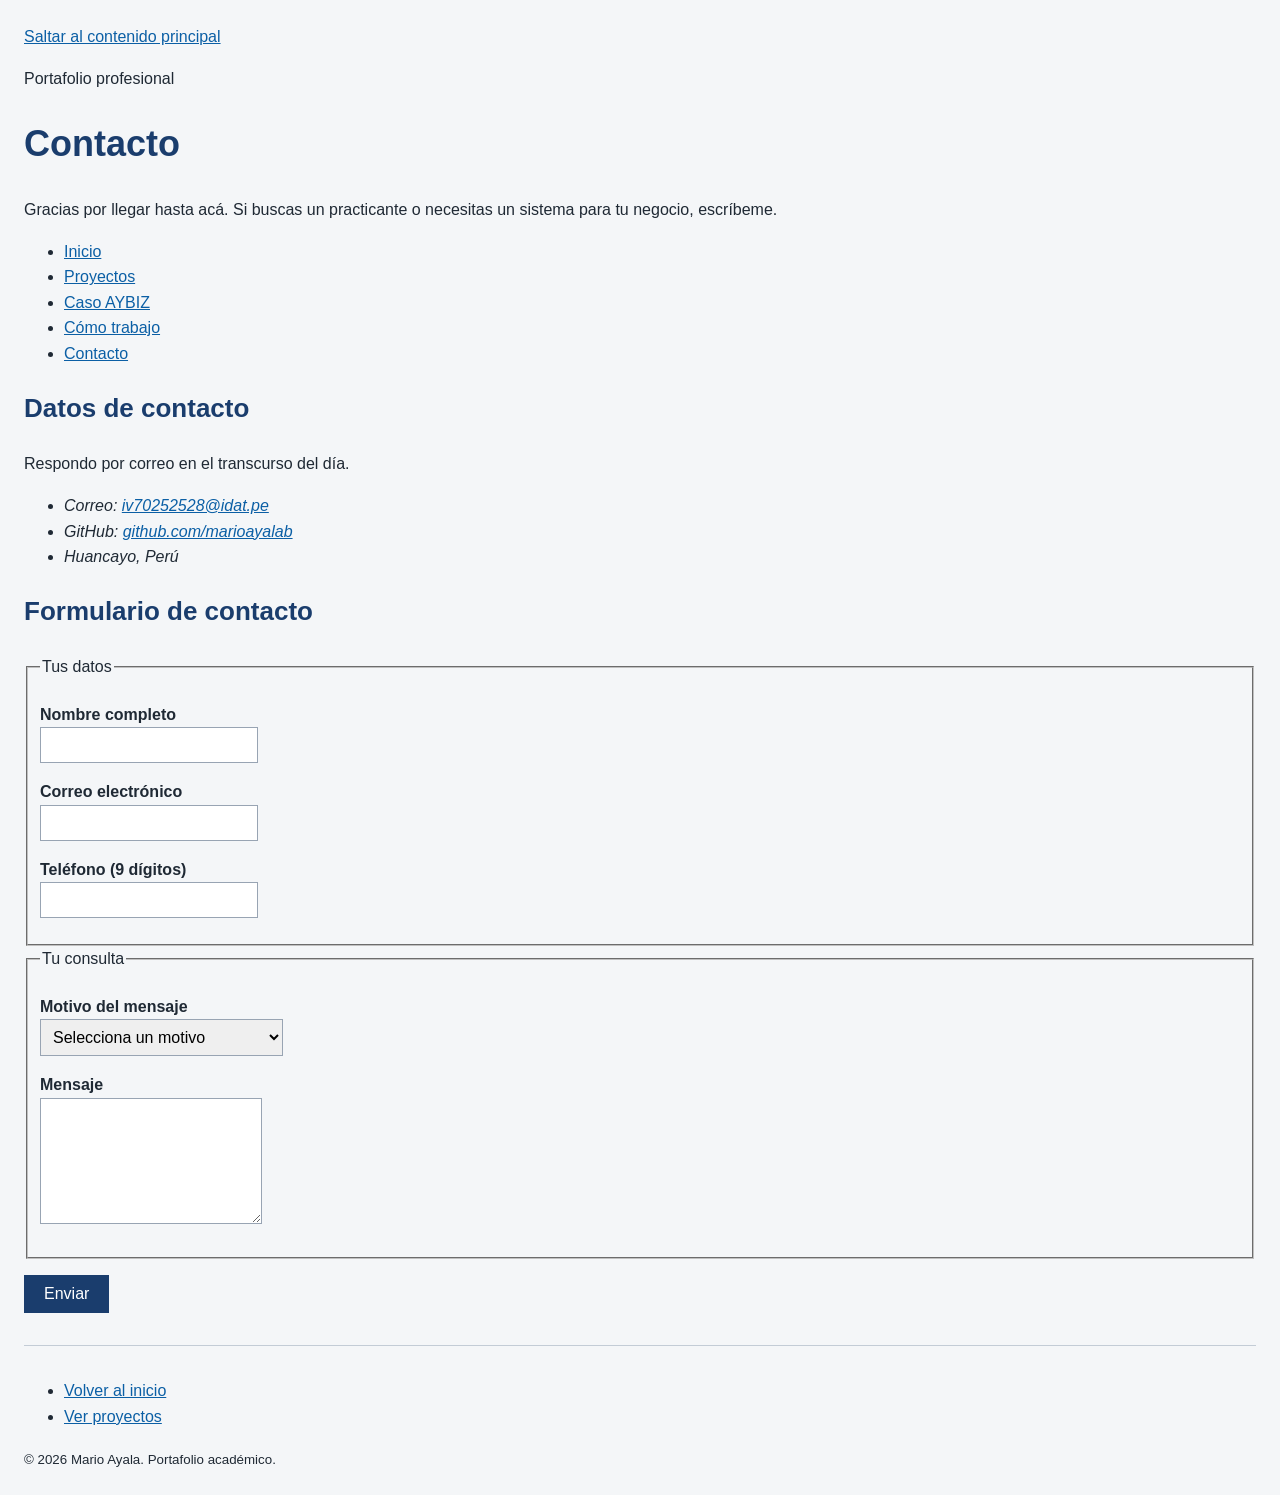
<file: contacto.html>
<!doctype html>
<html lang="es">
  <head>
    <meta charset="utf-8">
    <meta name="viewport" content="width=device-width, initial-scale=1">
    <meta name="description" content="Contacto de Mario Ayala, desarrollador de sistemas en Huancayo: correo, GitHub y formulario.">
    <link rel="icon" href="imagenes/favicon.png" type="image/png">
    <link rel="stylesheet" href="css/styles.css">
    <title>Contacto | Portafolio de Mario Ayala</title>
  </head>

  <body>
    <a href="#contenido-principal">Saltar al contenido principal</a>

    <header>
      <p>Portafolio profesional</p>
      <h1>Contacto</h1>
      <p>
        Gracias por llegar hasta acá. Si buscas un practicante o necesitas un
        sistema para tu negocio, escríbeme.
      </p>

      <nav aria-label="Navegación principal">
        <ul>
          <li><a href="index.html">Inicio</a></li>
          <li><a href="proyectos.html">Proyectos</a></li>
          <li><a href="caso-aybiz.html">Caso AYBIZ</a></li>
          <li><a href="como-trabajo.html">Cómo trabajo</a></li>
          <li><a href="contacto.html" aria-current="page">Contacto</a></li>
        </ul>
      </nav>
    </header>

    <main id="contenido-principal">
      <section>
        <h2>Datos de contacto</h2>
        <p>Respondo por correo en el transcurso del día.</p>

        <address>
          <ul>
            <li>Correo: <a href="mailto:iv70252528@idat.pe">iv70252528@idat.pe</a></li>
            <li>GitHub: <a href="https://github.com/marioayalab" target="_blank" rel="noopener">github.com/marioayalab</a></li>
            <li>Huancayo, Perú</li>
          </ul>
        </address>
      </section>

      <section>
        <h2>Formulario de contacto</h2>

        <!-- Formulario sin action: el sitio es estático y todavía no hay servicio que reciba los mensajes -->
        <form>
          <fieldset>
            <legend>Tus datos</legend>

            <p>
              <label for="nombre">Nombre completo</label>
              <input id="nombre" name="nombre" type="text" autocomplete="name" required>
            </p>

            <p>
              <label for="correo">Correo electrónico</label>
              <input id="correo" name="correo" type="email" autocomplete="email" required>
            </p>

            <p>
              <label for="telefono">Teléfono (9 dígitos)</label>
              <input id="telefono" name="telefono" type="tel" pattern="[0-9]{9}" maxlength="9" inputmode="numeric" autocomplete="tel" required>
            </p>
          </fieldset>

          <fieldset>
            <legend>Tu consulta</legend>

            <p>
              <label for="motivo">Motivo del mensaje</label>
              <select id="motivo" name="motivo" required>
                <option value="" selected disabled>Selecciona un motivo</option>
                <option value="practicas">Prácticas o empleo junior</option>
                <option value="sistema">Encargo de un sistema</option>
                <option value="colaboracion">Colaboración en un proyecto</option>
                <option value="otro">Otro</option>
              </select>
            </p>

            <p>
              <label for="mensaje">Mensaje</label>
              <textarea id="mensaje" name="mensaje" rows="6" required></textarea>
            </p>
          </fieldset>

          <p>
            <button type="submit">Enviar</button>
          </p>
        </form>
      </section>
    </main>

    <footer>
      <nav>
        <ul>
          <li><a href="index.html">Volver al inicio</a></li>
          <li><a href="proyectos.html">Ver proyectos</a></li>
        </ul>
      </nav>
      <p><small>&copy; 2026 Mario Ayala. Portafolio académico.</small></p>
    </footer>
  </body>
</html>
</file>
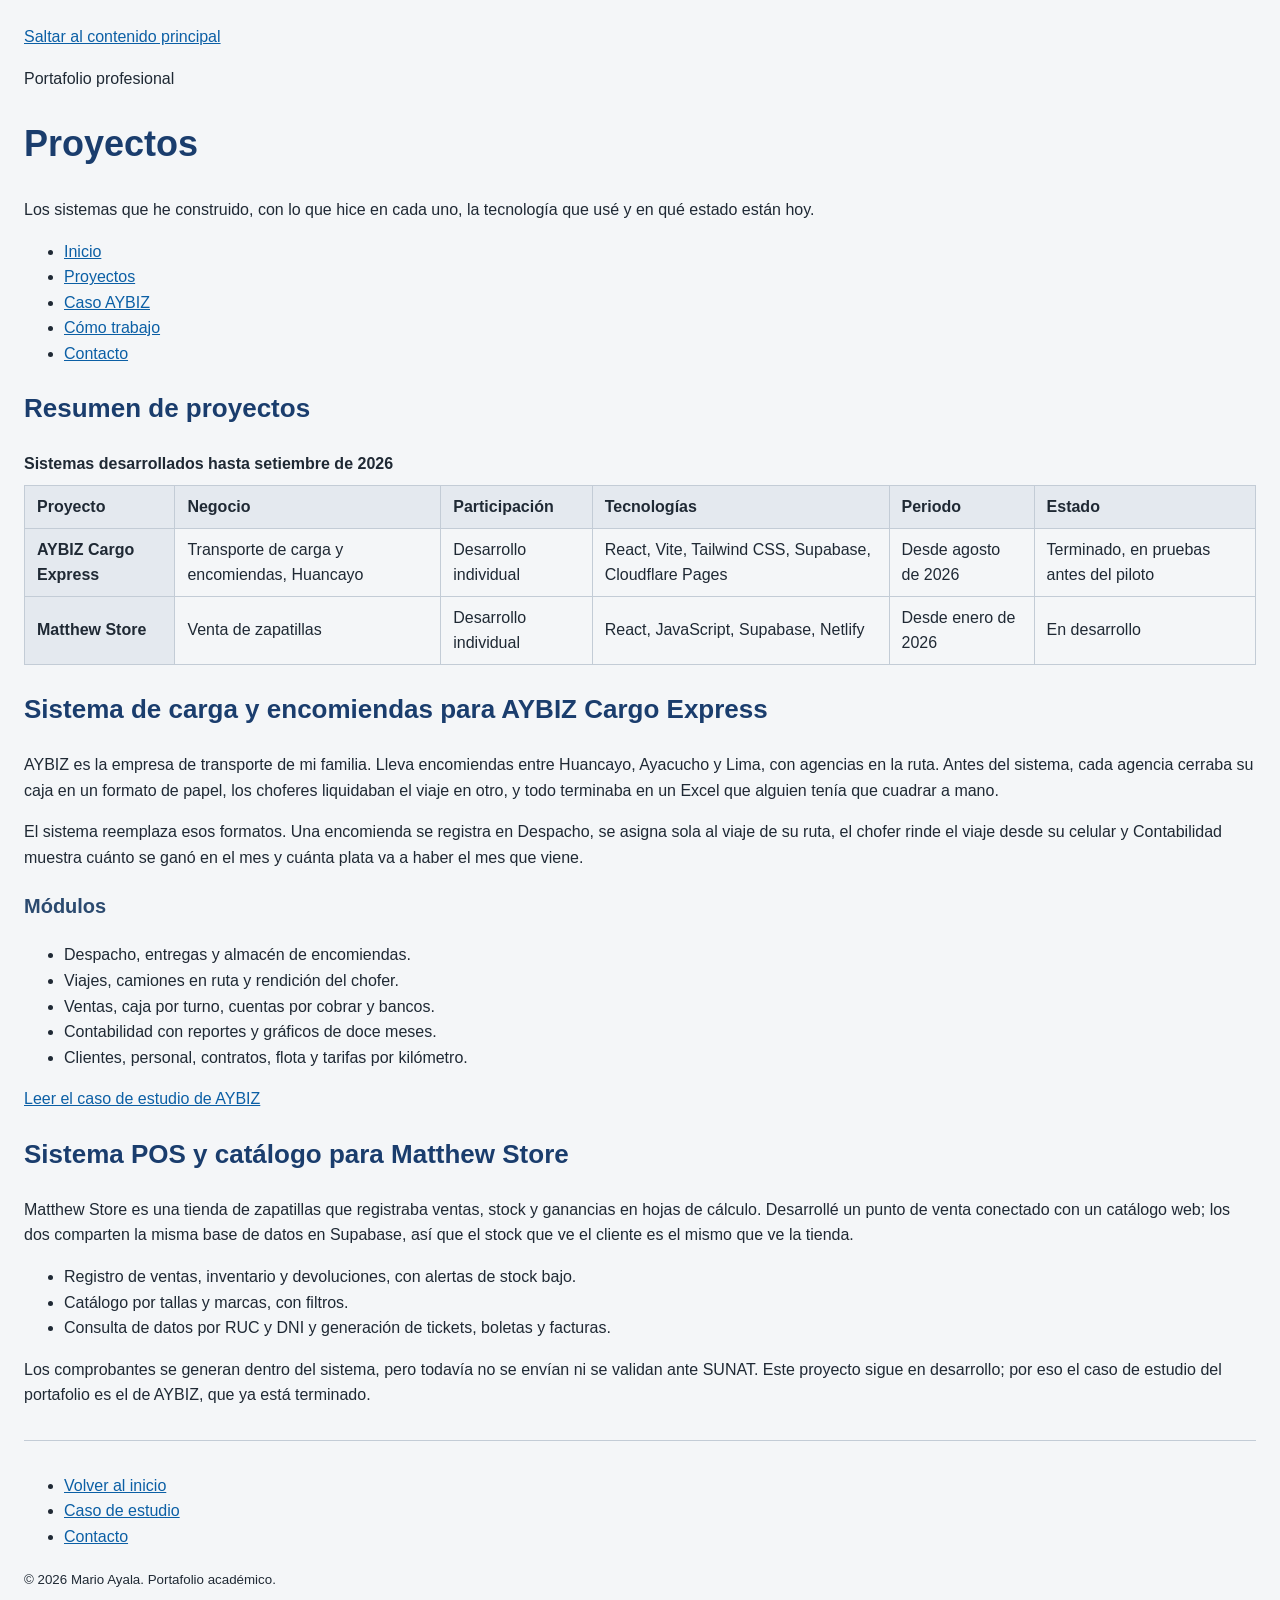
<file: proyectos.html>
<!doctype html>
<html lang="es">
  <head>
    <meta charset="utf-8">
    <meta name="viewport" content="width=device-width, initial-scale=1">
    <meta name="description" content="Sistemas desarrollados por Mario Ayala: el sistema de carga y encomiendas de AYBIZ Cargo Express y el punto de venta de Matthew Store.">
    <link rel="icon" href="imagenes/favicon.png" type="image/png">
    <link rel="stylesheet" href="css/styles.css">
    <title>Proyectos | Portafolio de Mario Ayala</title>
  </head>

  <body>
    <a href="#contenido-principal">Saltar al contenido principal</a>

    <header>
      <p>Portafolio profesional</p>
      <h1>Proyectos</h1>
      <p>
        Los sistemas que he construido, con lo que hice en cada uno, la
        tecnología que usé y en qué estado están hoy.
      </p>

      <nav aria-label="Navegación principal">
        <ul>
          <li><a href="index.html">Inicio</a></li>
          <li><a href="proyectos.html" aria-current="page">Proyectos</a></li>
          <li><a href="caso-aybiz.html">Caso AYBIZ</a></li>
          <li><a href="como-trabajo.html">Cómo trabajo</a></li>
          <li><a href="contacto.html">Contacto</a></li>
        </ul>
      </nav>
    </header>

    <main id="contenido-principal">
      <section>
        <h2>Resumen de proyectos</h2>

        <!-- Tabla resumen: una fila por sistema -->
        <table>
          <caption>Sistemas desarrollados hasta setiembre de 2026</caption>
          <thead>
            <tr>
              <th scope="col">Proyecto</th>
              <th scope="col">Negocio</th>
              <th scope="col">Participación</th>
              <th scope="col">Tecnologías</th>
              <th scope="col">Periodo</th>
              <th scope="col">Estado</th>
            </tr>
          </thead>
          <tbody>
            <tr>
              <th scope="row">AYBIZ Cargo Express</th>
              <td>Transporte de carga y encomiendas, Huancayo</td>
              <td>Desarrollo individual</td>
              <td>React, Vite, Tailwind CSS, Supabase, Cloudflare Pages</td>
              <td>Desde agosto de 2026</td>
              <td>Terminado, en pruebas antes del piloto</td>
            </tr>
            <tr>
              <th scope="row">Matthew Store</th>
              <td>Venta de zapatillas</td>
              <td>Desarrollo individual</td>
              <td>React, JavaScript, Supabase, Netlify</td>
              <td>Desde enero de 2026</td>
              <td>En desarrollo</td>
            </tr>
          </tbody>
        </table>
      </section>

      <section>
        <h2>Sistema de carga y encomiendas para AYBIZ Cargo Express</h2>
        <p>
          AYBIZ es la empresa de transporte de mi familia. Lleva encomiendas entre
          Huancayo, Ayacucho y Lima, con agencias en la ruta. Antes del sistema,
          cada agencia cerraba su caja en un formato de papel, los choferes
          liquidaban el viaje en otro, y todo terminaba en un Excel que alguien
          tenía que cuadrar a mano.
        </p>
        <p>
          El sistema reemplaza esos formatos. Una encomienda se registra en
          Despacho, se asigna sola al viaje de su ruta, el chofer rinde el viaje
          desde su celular y Contabilidad muestra cuánto se ganó en el mes y
          cuánta plata va a haber el mes que viene.
        </p>

        <h3>Módulos</h3>
        <ul>
          <li>Despacho, entregas y almacén de encomiendas.</li>
          <li>Viajes, camiones en ruta y rendición del chofer.</li>
          <li>Ventas, caja por turno, cuentas por cobrar y bancos.</li>
          <li>Contabilidad con reportes y gráficos de doce meses.</li>
          <li>Clientes, personal, contratos, flota y tarifas por kilómetro.</li>
        </ul>

        <p><a href="caso-aybiz.html">Leer el caso de estudio de AYBIZ</a></p>
      </section>

      <section>
        <h2>Sistema POS y catálogo para Matthew Store</h2>
        <p>
          Matthew Store es una tienda de zapatillas que registraba ventas, stock y
          ganancias en hojas de cálculo. Desarrollé un punto de venta conectado
          con un catálogo web; los dos comparten la misma base de datos en
          Supabase, así que el stock que ve el cliente es el mismo que ve la
          tienda.
        </p>
        <ul>
          <li>Registro de ventas, inventario y devoluciones, con alertas de stock bajo.</li>
          <li>Catálogo por tallas y marcas, con filtros.</li>
          <li>Consulta de datos por RUC y DNI y generación de tickets, boletas y facturas.</li>
        </ul>
        <p>
          Los comprobantes se generan dentro del sistema, pero todavía no se
          envían ni se validan ante SUNAT. Este proyecto sigue en desarrollo; por
          eso el caso de estudio del portafolio es el de AYBIZ, que ya está
          terminado.
        </p>
      </section>
    </main>

    <footer>
      <nav>
        <ul>
          <li><a href="index.html">Volver al inicio</a></li>
          <li><a href="caso-aybiz.html">Caso de estudio</a></li>
          <li><a href="contacto.html">Contacto</a></li>
        </ul>
      </nav>
      <p><small>&copy; 2026 Mario Ayala. Portafolio académico.</small></p>
    </footer>
  </body>
</html>
</file>
<file: css/styles.css>
body {
  background-color: #f4f6f8;
  color: #1f2934;
  font-family: Arial, Helvetica, sans-serif;
  font-size: 16px;
  line-height: 1.6;
  margin: 24px;
}

h1 {
  color: #1a3d6d;
  font-size: 36px;
}

h2 {
  color: #1a3d6d;
  font-size: 26px;
}

h3 {
  color: #2b4a6f;
  font-size: 20px;
}

p {
  font-size: 16px;
}

a {
  color: #0b5fa5;
}

button {
  background-color: #1a3d6d;
  color: #ffffff;
  font-size: 16px;
  padding: 10px 20px;
  border: none;
  cursor: pointer;
}

table {
  border-collapse: collapse;
  margin-bottom: 24px;
}

th,
td {
  border: 1px solid #c3ccd6;
  padding: 8px 12px;
  text-align: left;
}

th {
  background-color: #e4e9ef;
}

/* caption = título de la tabla. */
caption {
  font-weight: bold;
  padding-bottom: 8px;
  text-align: left;
}

/* Campos del formulario. */
label {
  display: block;
  font-weight: bold;
}

input,
textarea,
select {
  font-family: Arial, Helvetica, sans-serif;
  font-size: 16px;
  padding: 8px;
  border: 1px solid #98a4b3;
}

/* footer = pie de página. */
footer {
  border-top: 1px solid #c3ccd6;
  margin-top: 32px;
  padding-top: 16px;
}

/* Las imágenes no se salen de su caja. */
img {
  max-width: 100%;
  height: auto;
}
</file>
